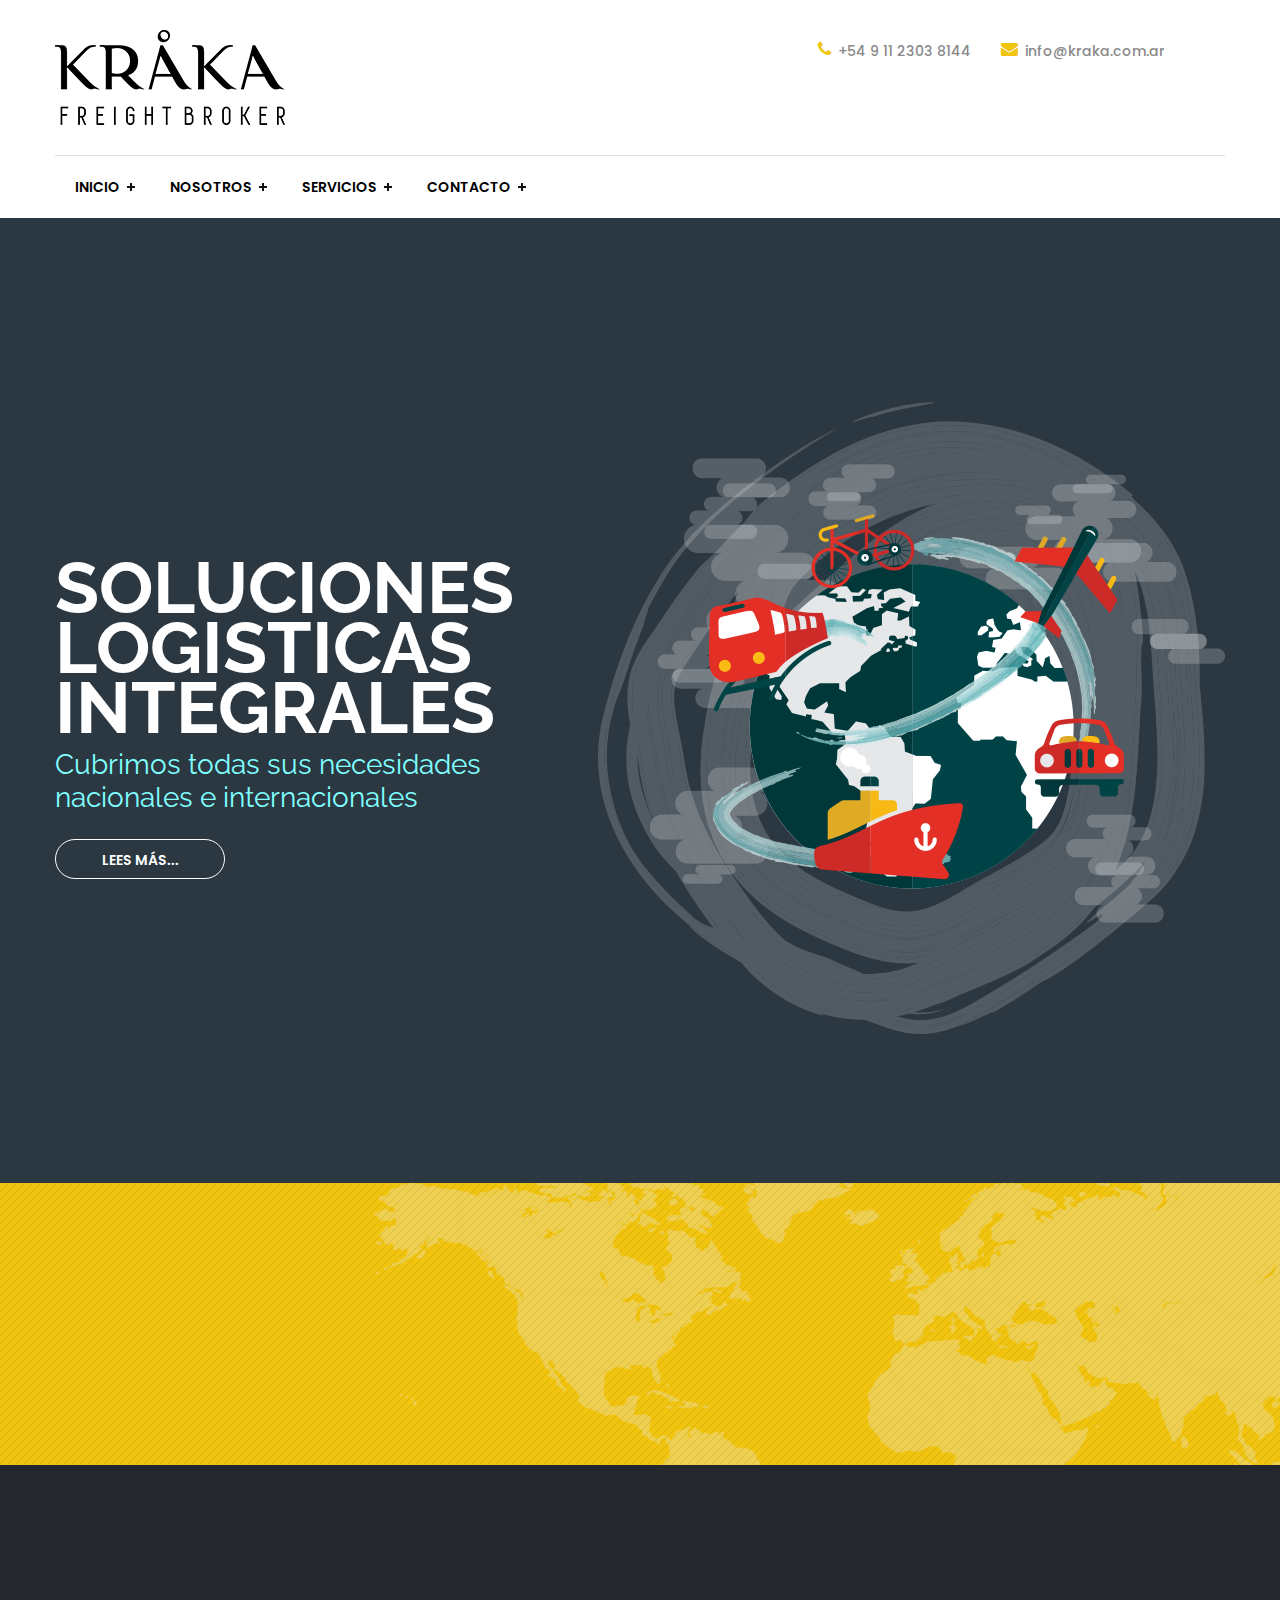
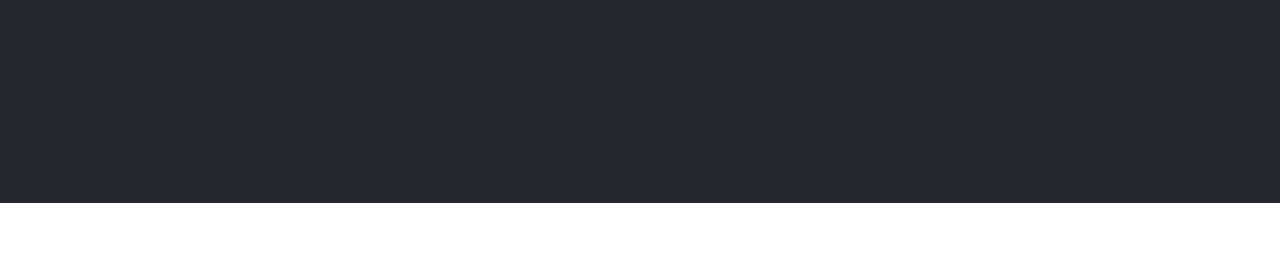
<file: index.html>
<!DOCTYPE html>
<html lang="en">
   <head>
      <!-- Basic -->
      <meta charset="utf-8">
      <meta http-equiv="X-UA-Compatible" content="IE=edge">
      <!-- Mobile Metas -->
      <meta name="viewport" content="width=device-width, initial-scale=1">
      <meta name="viewport" content="initial-scale=1, maximum-scale=1">
      <!-- Site Metas -->
      <title>Kraka - Freight Broker</title>
      <meta name="keywords" content="">
      <meta name="description" content="">
      <meta name="author" content="">
      <!-- Site Icons -->
      <link rel="shortcut icon" href="images/favicon.ico" type="image/x-icon" />
      <link rel="apple-touch-icon" href="images/apple-touch-icon.png">
      <!-- Bootstrap CSS -->
      <link rel="stylesheet" href="css/bootstrap.min.css">
      <!-- Site CSS -->
      <link rel="stylesheet" href="css/style.css">
      <!-- Responsive CSS -->
      <link rel="stylesheet" href="css/responsive.css">
      <!-- Colors CSS -->
      <link rel="stylesheet" href="css/colors.css">
      <!-- Custom CSS -->
      <link rel="stylesheet" href="css/custom.css">
      <!-- Menu CSS -->
      <link rel="stylesheet" type="text/css" href="css/menumaker.css">
      <!-- Wow Animation CSS -->
      <link rel="stylesheet" href="css/animate.css">
      <!--[if lt IE 9]>
      <script src="https://oss.maxcdn.com/libs/html5shiv/3.7.0/html5shiv.js"></script>
      <script src="https://oss.maxcdn.com/libs/respond.js/1.4.2/respond.min.js"></script>
      <![endif]-->
   </head>
   <body id="home_page4" class="home_page_style_4 theme_green">
      <div class="bg_load">
         <div class="verticle-center"><img src="images/loaders/loader1.gif" alt="#" /></div>
      </div>
      <header id="header_main" class="header_style_1 wow fadeIn" data-wow-duration="1s">
         <div class="container">
            <div class="header_top">
               <div class="row">
                  <div class="col-lg-4 col-md-4 col-sm-4 col-xs-12">
                     <div class="logo">
                        <a href="index.html"><img src="images/logos/KRAKA_logo_negro_chico.png" alt="#" /></a>
                     </div>
                  </div>
                  <div class="col-lg-8 col-md-8 col-sm-8 col-xs-12">
                     <div class="pull-right">
                        <div class="header-info">
                           <span class="information-top"><a href="tel: +5491123038144"><i class="fa fa-phone" aria-hidden="true"></i> +54 9 11 2303 8144</a></span>
                           <span class="information-top"><a href="mailto:info@kraka.com.ar"><i class="fa fa-envelope" aria-hidden="true"></i> info@kraka.com.ar</a></span>
                        </div>
                     </div>
                  </div>
               </div>
            </div>
            <div class="header_bottom">
               <div class="row">
                  <div class="col-md-10 col-sm-9 col-xs-12">
                     <div class="main_menu">
                        <div id="navbar_menu">
                           <ul class="first-ul">
                              <li>
                                 <a href="index.html">Inicio</a>
                                 <ul id="ul1"></ul>
                              </li>
                              <li>
                                 <a href="about.html">Nosotros</a>
                                 <ul id="ul2"></ul>
                              </li>
                              <li>
                                 <a href="service.html">Servicios</a>
								 <ul  id="ul3"></ul>
                              </li>
                              <li>
                                 <a href="contact.html">Contacto</a>
                                 <ul  id="ul4"></ul>
                              </li>
                           </ul>
                        </div>
                     </div>
                  </div>
               </div>
            </div>
         </div>
      </header>
      <section id="main-banner" class="layout_2_padding white_layer_bottom">
         <div class="container">
            <div class="row">
                <div class="col-md-5 col-sm-6 col-xs-12 right-side wow fadeInRight" data-wow-duration="2s">
                  <div class="banner-img verticle-center">
                     <img src="images/banner_img1_h1.png" alt="#" />
                  </div>
               </div>
			   
               <div class="col-md-7 col-sm-6 col-xs-12 left-side verticle-center">
                  <div class="banner-text">
                     <h2 class="slider-text">soluciones<br>logisticas<br>integrales</h2>
                     <p class="slider-text-small">Cubrimos todas sus necesidades<br>nacionales e internacionales</p>
                     <a class="btn border_botton" href="service.html">Lees m&aacute;s...</a>
                  </div>
               </div>			   
			   
               <!--dark-section<div class="col-md-7 col-sm-6 col-xs-12 left-side verticle-center pointer-heading left_head">
                  <div class="banner-text">
                     <h2 class="slider-text">En Construcci&oacute;n</h2>
                     <p class="slider-text-small">Soluciones en Transporte y log&iacute;stica<br></p>
					 <p class="slider-text-small">Si tenes un cami&oacute;n, camioneta o utilitario<br> y queres ponerlo a trabajar...<br></p>
                     <a class="btn border_botton" href="#contact">Contactate</a>
                  </div>
               </div>-->
            </div>
         </div>
      </section>
       <section class="with_pattern yellow_patter" style="background:url('images/map_yellow-patter.png')">
         <div class="container">
            <div class="row">
               <div class="col-md-9 col-xs-12 left_text wow fadeIn" data-wow-duration="1s" data-wow-delay="0s">
                  <div class="small_heading main-heading left_text">
                     <h2 style="margin-bottom:0;">Proporcionamos servicios de log&iacute;stica First-Class</h2>
                  </div>
                  <p class="black_big">H&aacute;ganos saber sus necesidades y le ofreceremos el servicio que su empresa necesita.
										Integral o sectorizado, cubrimos todos los aspectos de la cadena de suministros.
                  </p>
               </div>
            </div>
         </div>
      </section>    
      <footer id="footer" class="footer_main">
         <div class="container">
            <div class="row">
               <div class="col-md-4 col-sm-4 col-xs-12 wow fadeIn" data-wow-duration="1s" data-wow-delay="0">
                   <div class="main-heading left_text">
                     <h2>Noticias</h2>
                  </div>
                  <p>Suscr&iacute;base a nuestro Newsletter y le informaremos novedades y promociones.</p>
                  <div class="footer_mail-section">
                     <form>
                        <fieldset>
                           <div class="field">
                              <input type="text" placeholder="Email" />
                              <button class="button_custom"><i class="fa fa-envelope" aria-hidden="true"></i></button>
                           </div>
                        </fieldset>
                     </form>
                  </div>              
			   </div>		   
               <div class="col-md-4 col-sm-4 col-xs-12 wow fadeIn" data-wow-duration="1s" data-wow-delay="0">
                  <div class="main-heading left_text">
                     <h2>Accesos rápidos</h2>
                  </div>
                  <ul class="footer-menu">
                     <li><a href="index.html"><i class="fa fa-angle-right"></i>Inicio</a></li>
                     <li><a href="about.html"><i class="fa fa-angle-right"></i> Nosotros</a></li>
                     <li><a href="service.html"><i class="fa fa-angle-right"></i> Servicios</a></li>
                     <li><a href="contact.html"><i class="fa fa-angle-right"></i> Contacto</a></li>
                  </ul>
               </div>
               <div class="col-md-4 col-sm-12 col-xs-12 wow fadeIn" data-wow-duration="1s" data-wow-delay="0">
                  <div class="main-heading left_text">
                     <h2>Contacto</h2>
                  </div>
                  <p>CABA, Argentina<br>Lanus, Buenos Aires, Argentina<br><span style="font-size:18px;">
				  <a href="tel:+5491123038144">+54 9 11 2303 8144</a></span><br><a href="emailto:info@kraka.com.ar">info@kraka.com.ar</a></p>
                  <ul class="social_icons">
                     <li class="social-icon fb"><a href="#"><i class="fa fa-facebook" aria-hidden="true"></i></a></li>
                     <li class="social-icon tw"><a href="#"><i class="fa fa-twitter" aria-hidden="true"></i></a></li>
					 <li class="social-icon gp"><a href="#"><i class="fa fa-instagram" aria-hidden="true"></i></a></li>
					 <li class="social-icon in"><a href="#"><i class="fa fa-linkedin" aria-hidden="true"></i></a></li>
                  </ul>
               </div>
			   
            </div>
         </div>
      </footer>
      <div class="footer-bottom wow fadeIn" >
         <div class="container">
            <div class="row">
               <div class="col-md-6 col-sm-6 col-xs-12 pull-left">
                  <p class="left_text">KRAKA 2018. All RIGHTS RESERVED</p>
               </div>
               <div class="col-md-6 col-sm-6 col-xs-12 pull-right">
                  <p class="right_text">DESIGNED AND DEVELOPED BY GUSTAVO TOFALETTI</p>
               </div>
            </div>
         </div>
      </div>
	  <!-- jQuery (necessary for Bootstrap's JavaScript) -->
      <script src="https://ajax.googleapis.com/ajax/libs/jquery/1.12.4/jquery.min.js"></script>
      <script src="js/bootstrap.min.js"></script>
      <!-- Menu JS -->
      <script src="js/menumaker.js"></script>
      <!-- Wow Animation -->
      <script src="js/wow.js"></script>
      <!-- jQuery (necessary for Bootstrap's JavaScript) -->
      <script src="js/custom.js"></script>
   </body>
</html>
</file>
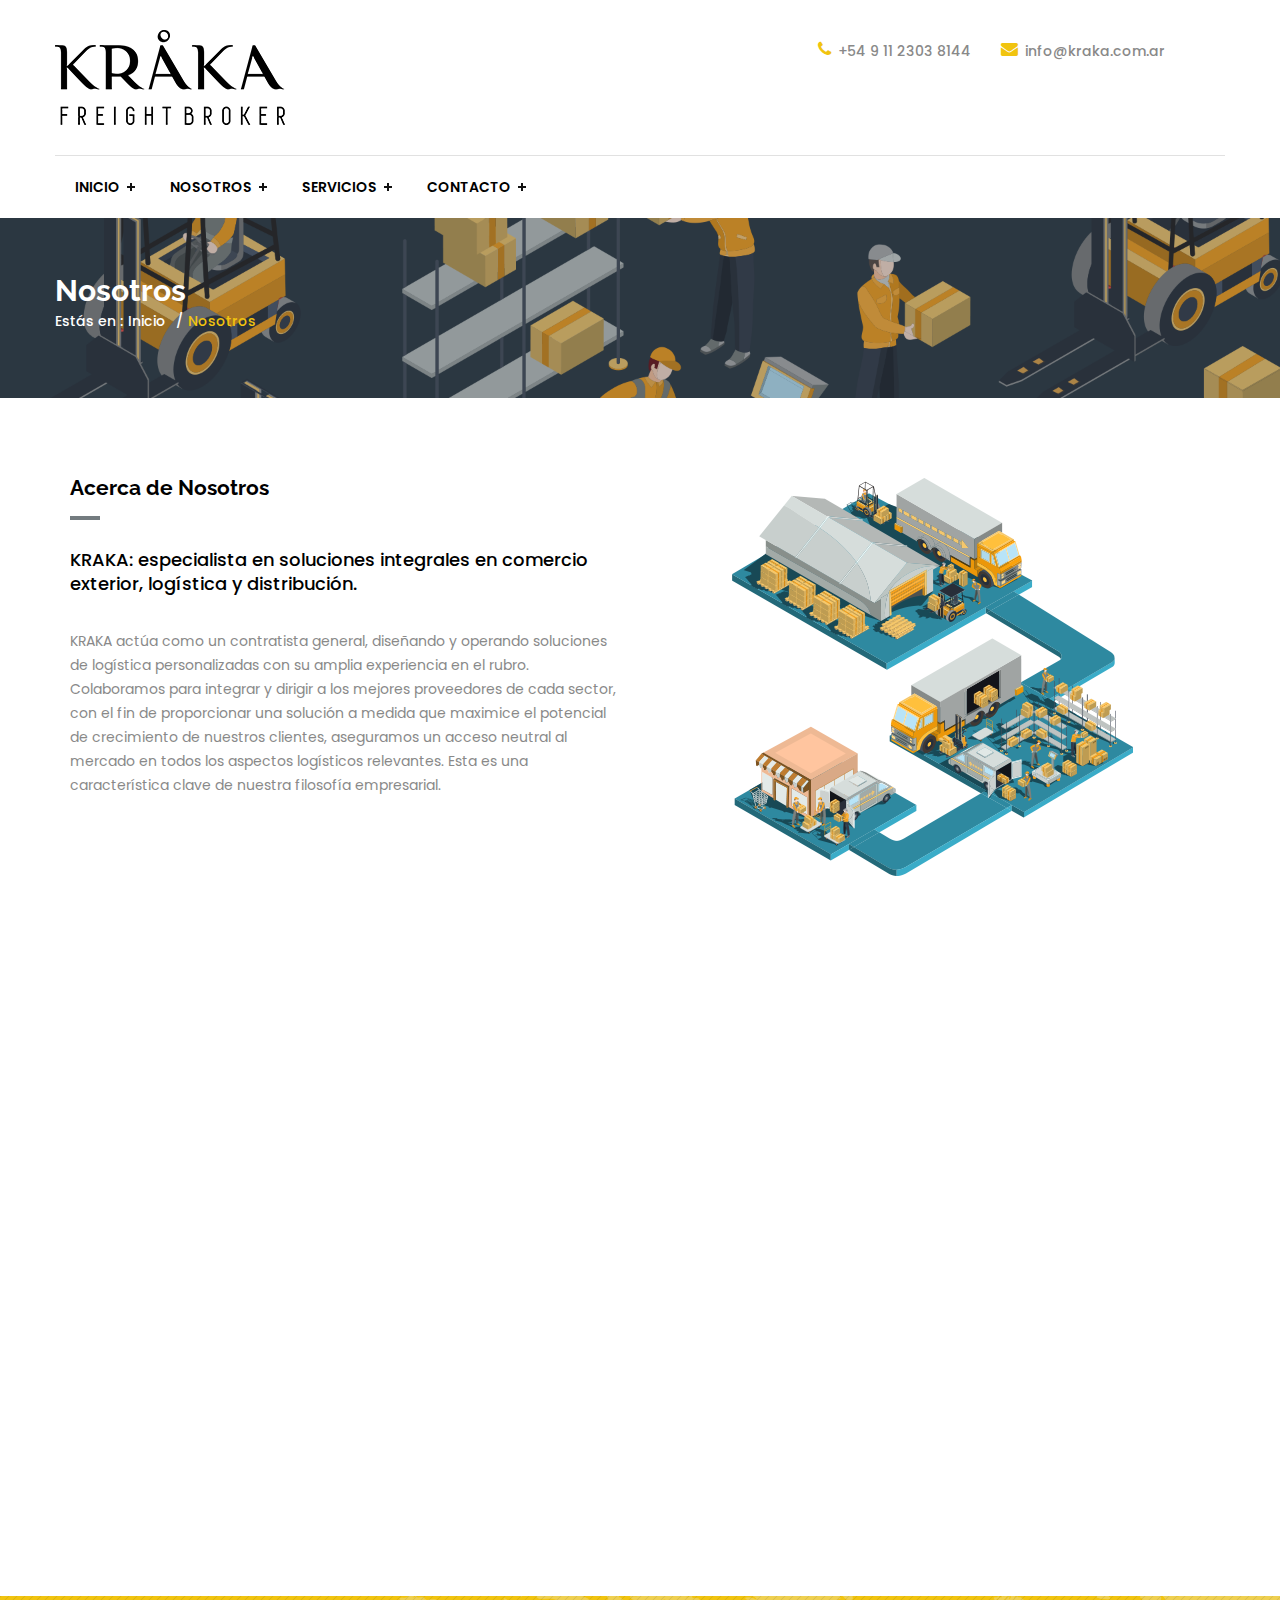
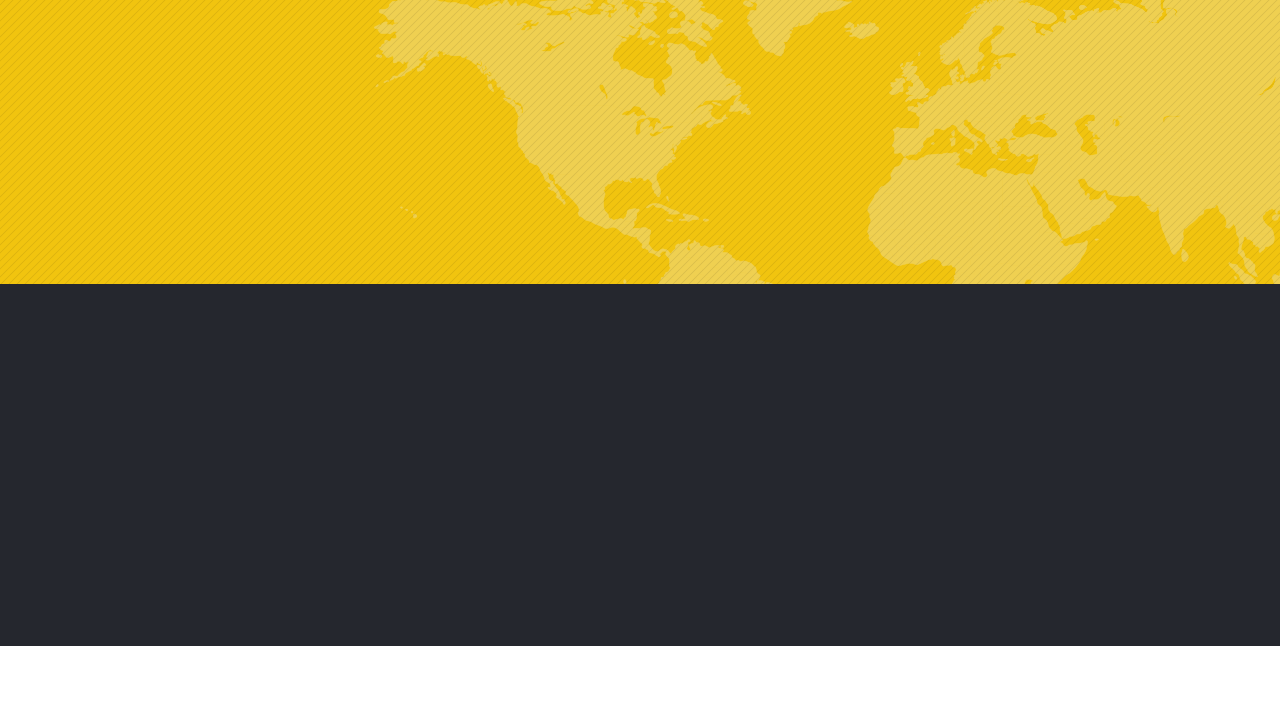
<file: about.html>
<!DOCTYPE html>
<html lang="en">
   <head>
      <!-- Basic -->
      <meta charset="utf-8">
      <meta http-equiv="X-UA-Compatible" content="IE=edge">
      <!-- Mobile Metas -->
      <meta name="viewport" content="width=device-width, initial-scale=1">
      <meta name="viewport" content="initial-scale=1, maximum-scale=1">
      <!-- Site Metas -->
      <title>Kraka - Freight Broker</title>
      <meta name="keywords" content="">
      <meta name="description" content="">
      <meta name="author" content="">
      <!-- Site Icons -->
      <link rel="shortcut icon" href="images/favicon.ico" type="image/x-icon" />
      <link rel="apple-touch-icon" href="images/apple-touch-icon.png">
      <!-- Bootstrap CSS -->
      <link rel="stylesheet" href="css/bootstrap.min.css">
      <!-- Site CSS -->
      <link rel="stylesheet" href="css/style.css">
      <!-- Responsive CSS -->
      <link rel="stylesheet" href="css/responsive.css">
      <!-- Colors CSS -->
      <link rel="stylesheet" href="css/colors.css">
      <!-- Custom CSS -->
      <link rel="stylesheet" href="css/custom.css">
      <!-- Menu CSS -->
      <link rel="stylesheet" type="text/css" href="css/menumaker.css">
      <!-- Wow Animation CSS -->
      <link rel="stylesheet" href="css/animate.css">
      <!--[if lt IE 9]>
      <script src="https://oss.maxcdn.com/libs/html5shiv/3.7.0/html5shiv.js"></script>
      <script src="https://oss.maxcdn.com/libs/respond.js/1.4.2/respond.min.js"></script>
      <![endif]-->
   </head>
   <body id="about_page" class="about_page_style_2 theme_green">
      <div class="bg_load">
         <div class="verticle-center"><img src="images/loaders/loader1.gif" alt="#" /></div>
      </div>
       <header id="header_main" class="header_style_1 wow fadeIn" data-wow-duration="1s">
         <div class="container">
            <div class="header_top">
               <div class="row">
                  <div class="col-lg-4 col-md-4 col-sm-4 col-xs-12">
                     <div class="logo">
                        <a href="index.html"><img src="images/logos/KRAKA_logo_negro_chico.png" alt="#" /></a>
                     </div>
                  </div>
                  <div class="col-lg-8 col-md-8 col-sm-8 col-xs-12">
                     <div class="pull-right">
                        <div class="header-info">
                           <span class="information-top"><a href="tel: +5491123038144"><i class="fa fa-phone" aria-hidden="true"></i> +54 9 11 2303 8144</a></span>
                           <span class="information-top"><a href="mailto:info@kraka.com.ar"><i class="fa fa-envelope" aria-hidden="true"></i> info@kraka.com.ar</a></span>
                        </div>
                     </div>
                  </div>
               </div>
            </div>
            <div class="header_bottom">
               <div class="row">
                  <div class="col-md-10 col-sm-9 col-xs-12">
                     <div class="main_menu">
                        <div id="navbar_menu">
                           <ul class="first-ul">
                              <li>
                                 <a href="index.html">Inicio</a>
                                 <ul id="ul1"></ul>
                              </li>
                              <li>
                                 <a href="about.html">Nosotros</a>
                                 <ul id="ul2"></ul>
                              </li>
                              <li>
                                 <a href="service.html">Servicios</a>
								 <ul  id="ul3"></ul>
                              </li>
                              <li>
                                 <a href="contact.html">Contacto</a>
                                 <ul  id="ul4"></ul>
                              </li>
                           </ul>
                        </div>
                     </div>
                  </div>
               </div>
            </div>
         </div>
      </header>
      <section id="inner_page_banner" class="inner_page_banner_style_2">
         <div class="container">
            <div class="row">
               <div class="col-md-12 col-xs-12 left-side verticle-center wow fadeIn" data-wow-duration="1.5s" data-wow-delay="">
                  <div class="inner_page_inform">
                     <h2>Nosotros</h2>
                     <ul>
                        <li>Estás en : </li>
                        <li><a href="index.html"> Inicio </a></li>
                        <li> / </li>
                        <li class="currant_page"> Nosotros </li>
                     </ul>
                  </div>
               </div>
            </div>
         </div>
      </section>
      <section class="section_padding wow fadeIn" data-wow-duration="1.5s" data-wow-delay="">
         <div class="container">
            <div class="col-md-6 col-xs-12">
               <div class="small_heading main-heading left_text">
                  <h2>Acerca de Nosotros</h2>
               </div>
               <p class="black_big">KRAKA: especialista en soluciones integrales en comercio exterior, log&iacute;stica y distribuci&oacute;n.</p><br>
			   <p>KRAKA act&uacute;a como un contratista general, dise&ntilde;ando y operando soluciones de log&iacute;stica personalizadas con su amplia experiencia en el rubro. 
				  Colaboramos para integrar y dirigir a los mejores proveedores de cada sector, con el fin de proporcionar una soluci&oacute;n a medida que maximice 
				  el potencial de crecimiento de nuestros clientes, aseguramos un acceso neutral al mercado en todos los aspectos log&iacute;sticos relevantes. 
				  Esta es una caracter&iacute;stica clave de nuestra filosof&iacute;a empresarial.
               </p>
            </div>
            <div class="col-md-6 col-xs-12">
               <div class="center">
                  <img src="images/process-img_midium.png" alt="#" />
               </div>
            </div>
         </div>
      </section>
      <section class="light-silver section_padding wow fadeIn" data-wow-duration="1.5s" data-wow-delay="">
         <div class="container">
            <div class="col-md-6 col-xs-12">
               <div class="small_heading main-heading left_text">
                  <h2>Nuestra misi&oacute;n</h2>
               </div>
               <p>KRAKA tiene un objetivo claro, hacer contribuciones significativas para aumentar el valor para sus clientes en la industria y el comercio.
				A trav&eacute;s de la mejora continua de la organizaci&oacute;n y operaci&oacute;n log&iacute;stica de una compa&ntilde;&iacute;a, aspiramos a una asociaci&oacute;n a largo plazo que 
				permita estabilizar la posici&oacute;n de mercado del cliente, con el fin de asegurar que puedan enfocarse en sus competencias centrales y su 
				negocio principal, relacionado con los productos y clientes.
				Como organizaci&oacute;n, nos dedicamos a comprender qu&eacute; hace funcionar una operaci&oacute;n y, por lo tanto, nuestra ambici&oacute;n siempre radica en 
				la optimizaci&oacute;n sostenible de la operaci&oacute;n log&iacute;stica general. Esto da como resultado m&oacute;dulos &uacute;nicos, en los que nuestro equipo a 
				trav&eacute;s de su experiencia desarrolla y establece procesos para aprovechar al m&aacute;ximo los puntos fuertes y eliminar las debilidades de 
				cada modelo. Los proveedores de servicios log&iacute;sticos externos son seleccionados, gestionados operacionalmente y continuamente medidos 
				por nuestros equipos y basados en una s&oacute;lida relación de proveedores.
               </p>
            </div>
            <div class="col-md-6 col-xs-12">
               <div class="small_heading main-heading left_text">
                  <h2>Nuestros valores</h2>
               </div>
               <ul class="list_style_2" style="color:#000;line-height:30px;">
                  <li><i class="fa fa-caret-right custom"></i> Neutralidad</li>
                  <li><i class="fa fa-caret-right custom"></i> Independencia</li>
                  <li><i class="fa fa-caret-right custom"></i> Transparencia</li>
                  <li><i class="fa fa-caret-right custom"></i> Sustentabilidad</li>
               </ul>
            </div>
         </div>
      </section>
 <!--     <section class="section_padding wow fadeIn" data-wow-duration="1.5s" data-wow-delay="">
         <div class="row">
            <div class="container">
               <div class="col-md-12 col-xs-12">
                  <div class="main-heading center_text">
                     <h2>Our core values</h2>
                     <p>THE THING THAT MAKES US DIFFERENT</p>
                  </div>
               </div>
               <div class="col-md-3 col-xs-12" style="margin-top:25px;">
                  <div class="full">
                     <div class="icon left_text"><img src="images/contra_icon.png" alt="#"></div>
                     <h4>Always learning</h4>
                     <p class="text-justify">Need custom logistic service? We got it covered. From overland, air, rail and sea transportation. Fast, safe and accurate shipment provided all over the globe.</p>
                  </div>
               </div>
               <div class="col-md-3 col-xs-12" style="margin-top:25px;">
                  <div class="full">
                     <div class="icon left_text"><img src="images/overland_icon.png" alt="#"></div>
                     <h4>Latest Technology</h4>
                     <p class="text-justify">Need custom logistic service? We got it covered. From overland, air, rail and sea transportation. Fast, safe and accurate shipment provided all over the globe.</p>
                  </div>
               </div>
               <div class="col-md-3 col-xs-12" style="margin-top:25px;">
                  <div class="full">
                     <div class="icon left_text"><img src="images/wrea-hosuing_icon.png" alt="#"></div>
                     <h4>Safety & Quality</h4>
                     <p class="text-justify">Need custom logistic service? We got it covered. From overland, air, rail and sea transportation. Fast, safe and accurate shipment provided all over the globe.</p>
                  </div>
               </div>
               <div class="col-md-3 col-xs-12" style="margin-top:25px;">
                  <div class="full">
                     <div class="icon left_text"><img src="images/cunsaltin_icon.png" alt="#"></div>
                     <h4>Safety & Quality</h4>
                     <p class="text-justify">Need custom logistic service? We got it covered. From overland, air, rail and sea transportation. Fast, safe and accurate shipment provided all over the globe.</p>
                  </div>
               </div>
               <div class="br_single_blog">
                  <hr>
               </div>
               <div class="col-md-9 col-xs-12">
                  <div class="row">
                     <div class="col-md-12 col-xs-12">
                        <div class="main-heading left_text">
                           <h2>Become a part of our team</h2>
                        </div>
                     </div>
                     <div class="col-md-4 col-xs-12">
                        <div class="team_layout left_text">
                           <div class="member_img">
                              <img src="images/team-icon_1.png" alt="#">
                           </div>
                           <h4>MARTHA PARKER</h4>
                           <p class="italic">Company founder</p>
                        </div>
                     </div>
                     <div class="col-md-4 col-xs-12">
                        <div class="team_layout left_text">
                           <div class="member_img">
                              <img src="images/team-icon_2.png" alt="#">
                           </div>
                           <h4>JONATHAN BLUM</h4>
                           <p class="italic">Chief Technical Officer</p>
                        </div>
                     </div>
                     <div class="col-md-4 col-xs-12">
                        <div class="team_layout left_text">
                           <div class="member_img">
                              <img src="images/team-icon_3.png" alt="#">
                           </div>
                           <h4>TOM BECK</h4>
                           <p class="italic">Chief Operations Officer</p>
                        </div>
                     </div>
                  </div>
               </div>
               <div class="col-md-3 col-xs-12">
                  <div class="yellow_banner">
                     <div class="center"><img src="images/rocket-img.png" width="50" height="50" alt="#" /></div>
                     <h4>Drivers needed</h4>
                     <p>Need custom logistic service? We got it covered. From overland</p>
                     <div class="center"><a href="#" class="btn button_custom">Apply Now</a></div>
                  </div>
               </div>
            </div>
         </div>
      </section>-->
       <section class="with_pattern yellow_patter" style="background:url('images/map_yellow-patter.png')">
         <div class="container">
            <div class="row">
               <div class="col-md-9 col-xs-12 left_text wow fadeIn" data-wow-duration="1s" data-wow-delay="0s">
                  <div class="small_heading main-heading left_text">
                     <h2 style="margin-bottom:0;">Proporcionamos servicios de log&iacute;stica First-Class</h2>
                  </div>
                  <p class="black_big">H&aacute;ganos saber sus necesidades y le ofreceremos el servicio que su empresa necesita.
										Integral o sectorizado, cubrimos todos los aspectos de la cadena de suministros.
                  </p>
               </div>
            </div>
         </div>
      </section> 
      <footer id="footer" class="footer_main">
         <div class="container">
            <div class="row">
               <div class="col-md-4 col-sm-4 col-xs-12 wow fadeIn" data-wow-duration="1s" data-wow-delay="0">
                   <div class="main-heading left_text">
                     <h2>Noticias</h2>
                  </div>
                  <p>Suscr&iacute;base a nuestro Newsletter y le informaremos novedades y promociones.</p>
                  <div class="footer_mail-section">
                     <form>
                        <fieldset>
                           <div class="field">
                              <input type="text" placeholder="Email" />
                              <button class="button_custom"><i class="fa fa-envelope" aria-hidden="true"></i></button>
                           </div>
                        </fieldset>
                     </form>
                  </div>              
			   </div>		   
               <div class="col-md-4 col-sm-4 col-xs-12 wow fadeIn" data-wow-duration="1s" data-wow-delay="0">
                  <div class="main-heading left_text">
                     <h2>Accesos rápidos</h2>
                  </div>
                  <ul class="footer-menu">
                     <li><a href="index.html"><i class="fa fa-angle-right"></i>Inicio</a></li>
                     <li><a href="about.html"><i class="fa fa-angle-right"></i> Nosotros</a></li>
                     <li><a href="service.html"><i class="fa fa-angle-right"></i> Servicios</a></li>
                     <li><a href="contact.html"><i class="fa fa-angle-right"></i> Contacto</a></li>
                  </ul>
               </div>
               <div class="col-md-4 col-sm-12 col-xs-12 wow fadeIn" data-wow-duration="1s" data-wow-delay="0">
                  <div class="main-heading left_text">
                     <h2>Contacto</h2>
                  </div>
                  <p>CABA, Argentina<br>Lanus, Buenos Aires, Argentina<br><span style="font-size:18px;">
				  <a href="tel:+5491123038144">+54 9 11 2303 8144</a></span><br><a href="emailto:info@kraka.com.ar">info@kraka.com.ar</a></p>
                  <ul class="social_icons">
                     <li class="social-icon fb"><a href="#"><i class="fa fa-facebook" aria-hidden="true"></i></a></li>
                     <li class="social-icon tw"><a href="#"><i class="fa fa-twitter" aria-hidden="true"></i></a></li>
					 <li class="social-icon gp"><a href="#"><i class="fa fa-instagram" aria-hidden="true"></i></a></li>
					 <li class="social-icon in"><a href="#"><i class="fa fa-linkedin" aria-hidden="true"></i></a></li>
                  </ul>
               </div>
			   
            </div>
         </div>
      </footer>
      <div class="footer-bottom wow fadeIn" >
         <div class="container">
            <div class="row">
               <div class="col-md-6 col-sm-6 col-xs-12 pull-left">
                  <p class="left_text">KRAKA 2018. All RIGHTS RESERVED</p>
               </div>
               <div class="col-md-6 col-sm-6 col-xs-12 pull-right">
                  <p class="right_text">DESIGNED AND DEVELOPED BY GUSTAVO TOFALETTI</p>
               </div>
            </div>
         </div>
      </div>
      <!-- jQuery (necessary for Bootstrap's JavaScript) -->
      <script src="https://ajax.googleapis.com/ajax/libs/jquery/1.12.4/jquery.min.js"></script>
      <script src="js/bootstrap.min.js"></script>
      <!-- Menu JS -->
      <script src="js/menumaker.js"></script>
      <!-- Wow Animation -->
      <script src="js/wow.js"></script>
      <!-- jQuery (necessary for Bootstrap's JavaScript) -->
      <script src="js/custom.js"></script>
   </body>
</html>
</file>
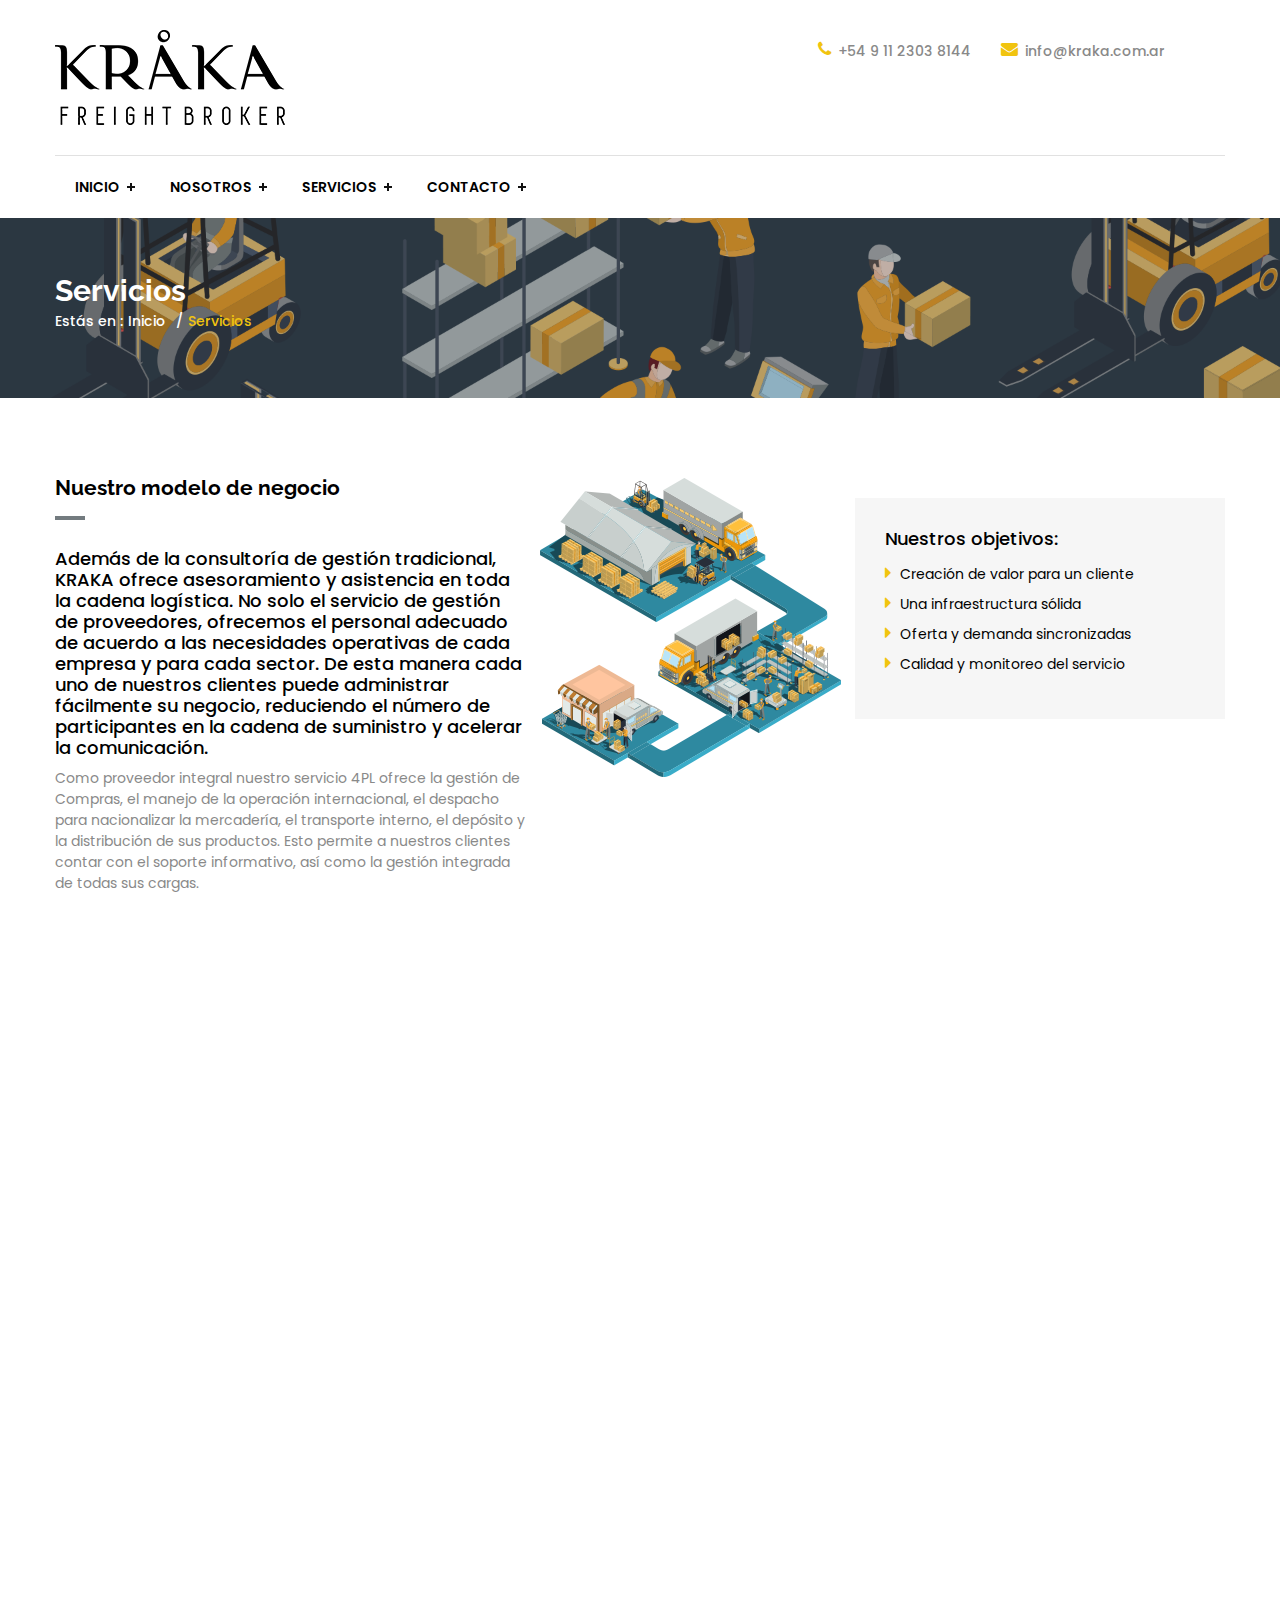
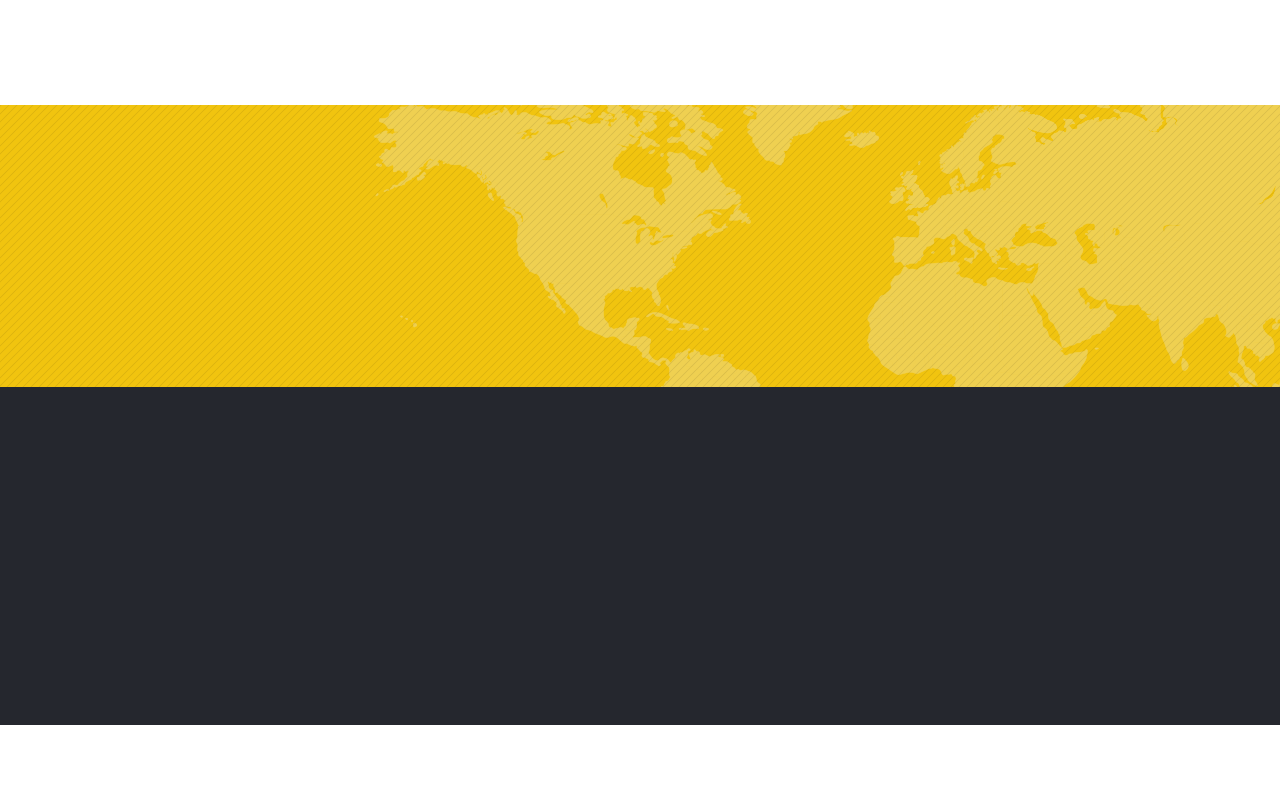
<file: service.html>
<!DOCTYPE html>
<html lang="en">
   <head>
      <!-- Basic -->
      <meta charset="utf-8">
      <meta http-equiv="X-UA-Compatible" content="IE=edge">
      <!-- Mobile Metas -->
      <meta name="viewport" content="width=device-width, initial-scale=1">
      <meta name="viewport" content="initial-scale=1, maximum-scale=1">
      <!-- Site Metas -->
      <title>Kraka - Freight Broker</title>
      <meta name="keywords" content="">
      <meta name="description" content="">
      <meta name="author" content="">
      <!-- Site Icons -->
      <link rel="shortcut icon" href="images/favicon.ico" type="image/x-icon" />
      <link rel="apple-touch-icon" href="images/apple-touch-icon.png">
      <!-- Bootstrap CSS -->
      <link rel="stylesheet" href="css/bootstrap.min.css">
      <!-- Site CSS -->
      <link rel="stylesheet" href="css/style.css">
      <!-- Responsive CSS -->
      <link rel="stylesheet" href="css/responsive.css">
      <!-- Colors CSS -->
      <link rel="stylesheet" href="css/colors.css">
      <!-- Custom CSS -->
      <link rel="stylesheet" href="css/custom.css">
      <!-- Menu CSS -->
      <link rel="stylesheet" type="text/css" href="css/menumaker.css">
      <!-- Wow Animation CSS -->
      <link rel="stylesheet" href="css/animate.css">
      <!--[if lt IE 9]>
      <script src="https://oss.maxcdn.com/libs/html5shiv/3.7.0/html5shiv.js"></script>
      <script src="https://oss.maxcdn.com/libs/respond.js/1.4.2/respond.min.js"></script>
      <![endif]-->
   </head>
   <body id="service" class="service_page_style_3 theme_green">
      <div class="bg_load">
         <div class="verticle-center"><img src="images/loaders/loader1.gif" alt="#" /></div>
      </div>
       <header id="header_main" class="header_style_1 wow fadeIn" data-wow-duration="1s">
         <div class="container">
            <div class="header_top">
               <div class="row">
                  <div class="col-lg-4 col-md-4 col-sm-4 col-xs-12">
                     <div class="logo">
                        <a href="index.html"><img src="images/logos/KRAKA_logo_negro_chico.png" alt="#" /></a>
                     </div>
                  </div>
                  <div class="col-lg-8 col-md-8 col-sm-8 col-xs-12">
                     <div class="pull-right">
                        <div class="header-info">
                           <span class="information-top"><a href="tel: +5491123038144"><i class="fa fa-phone" aria-hidden="true"></i> +54 9 11 2303 8144</a></span>
                           <span class="information-top"><a href="mailto:info@kraka.com.ar"><i class="fa fa-envelope" aria-hidden="true"></i> info@kraka.com.ar</a></span>
                        </div>
                     </div>
                  </div>
               </div>
            </div>
            <div class="header_bottom">
               <div class="row">
                  <div class="col-md-10 col-sm-9 col-xs-12">
                     <div class="main_menu">
                        <div id="navbar_menu">
                           <ul class="first-ul">
                              <li>
                                 <a href="index.html">Inicio</a>
                                 <ul id="ul1"></ul>
                              </li>
                              <li>
                                 <a href="about.html">Nosotros</a>
                                 <ul id="ul2"></ul>
                              </li>
                              <li>
                                 <a href="service.html">Servicios</a>
								 <ul  id="ul3"></ul>
                              </li>
                              <li>
                                 <a href="contact.html">Contacto</a>
                                 <ul  id="ul4"></ul>
                              </li>
                           </ul>
                        </div>
                     </div>
                  </div>
               </div>
            </div>
         </div>
      </header>
      <section id="inner_page_banner" class="inner_page_banner_style_2">
         <div class="container">
            <div class="row">
               <div class="col-md-12 col-xs-12 left-side verticle-center wow fadeIn" data-wow-duration="1s">
                  <div class="inner_page_inform">
                     <h2>Servicios</h2>
                     <ul>
                        <li>Estás en : </li>
                        <li><a href="index.html"> Inicio </a></li>
                        <li> / </li>
                        <li class="currant_page"> Servicios </li>
                     </ul>
                  </div>
               </div>
            </div>
         </div>
      </section>
      <section class="section_padding padding-bottom_0" >
         <div class="container">
            <div class="row">
               <div class="col-md-5 col-xs-12 wow fadeIn" data-wow-duration="1s">
                  <div class="small_heading main-heading left_text">
                     <h2>Nuestro modelo de negocio</h2>
                  </div>
                  <p class="black_big">Adem&aacute;s de la consultor&iacute;a de gesti&oacute;n tradicional, KRAKA ofrece asesoramiento y asistencia en toda la cadena log&iacute;stica. 
				  No solo el servicio de gesti&oacute;n de proveedores, ofrecemos el personal adecuado de acuerdo a las necesidades operativas de cada empresa y para cada sector. 
				  De esta manera cada uno de nuestros clientes puede administrar f&aacute;cilmente su negocio, reduciendo el n&uacute;mero de participantes en la cadena de suministro y acelerar la comunicaci&oacute;n.
                  </p>
                  <p>Como proveedor integral nuestro servicio 4PL ofrece la gesti&oacute;n de Compras, el manejo de la operaci&oacute;n internacional, 
				  el despacho para nacionalizar la mercader&iacute;a, el transporte interno, el dep&oacute;sito y la distribuci&oacute;n de sus productos. 
				  Esto permite a nuestros clientes contar con el soporte informativo, as&iacute; como la gesti&oacute;n integrada de todas sus cargas.
                  </p>
               </div>
               <div class="col-md-3 col-xs-12 wow fadeIn" data-wow-duration="1s">
                  <div class="center"><img src="images/process-img.png" alt="#" /></div>
               </div>
               <div class="col-md-4 col-xs-12 wow fadeIn" data-wow-duration="1s">
                  <div class="light-silver supply_chain full_width_30">
                     <p class="black_big">Nuestros objetivos:</p>
                     <ul class="list_style_2" style="color:#000;line-height:30px;">
                        <li><i class="fa fa-caret-right custom"></i> Creaci&oacute;n de valor para un cliente</li>
                        <li><i class="fa fa-caret-right custom"></i> Una infraestructura s&oacute;lida</li>
                        <li><i class="fa fa-caret-right custom"></i> Oferta y demanda sincronizadas</li>
                        <li><i class="fa fa-caret-right custom"></i> Calidad y monitoreo del servicio</li>
                     </ul>
                  </div>
               </div>
            </div>
         </div>
      </section>
      <section class="section_padding">
         <div class="container">
            <div class="row">
               <div class="col-md-6 wow fadeIn" data-wow-duration="1s">
                  <div class="small_heading main-heading left_text">
                     <h2>Nuestros servicios</h2>
                  </div>
                  <div class="row padding-bottom_3">
                     <div class="col-md-2 col-xs-12">
                        <div class="center">
                           <img src="images/contra_icon.png" alt="#" />
                        </div>
                     </div>
                     <div class="col-md-10 col-xs-12">
                        <h4>OUTSOURCING COMERCIO EXTERIOR</h4>
                     </div>
                  </div>
                  <div class="row padding-bottom_3">
                     <div class="col-md-2 col-xs-12">
                        <div class="center">
                           <img src="images/overland_icon.png" alt="#" />
                        </div>
                     </div>
                     <div class="col-md-10 col-xs-12">
                        <h4>LOGISTICA Y TRANSPORTE INTERNACIONAL</h4>
                     </div>
                  </div>
                  <div class="row padding-bottom_3">
                     <div class="col-md-2 col-xs-12">
                        <div class="center">
                           <img src="images/wrea-hosuing_icon.png" alt="#" />
                        </div>
                     </div>
                     <div class="col-md-10 col-xs-12">
                        <h4>OPERACIONES ADUANERAS</h4>
                     </div>
                  </div>
                  <div class="row padding-bottom_3">
                     <div class="col-md-2 col-xs-12">
                        <div class="center">
                           <img src="images/forst-shipping.png" alt="#" />
                        </div>
                     </div>
                     <div class="col-md-10 col-xs-12">
                        <h4>LOGISTICA Y TRANSPORTE NACIONAL</h4>
                     </div>
                  </div>
                  <div class="row padding-bottom_3">
                     <div class="col-md-2 col-xs-12">
                        <div class="center">
                           <img src="images/bus_icon2.png" alt="#" />
                        </div>
                     </div>
                     <div class="col-md-10 col-xs-12">
                        <h4>ALMACENAJE Y DISTRIBUCION NACIONAL</h4>
                     </div>
                  </div>				  
               </div>
               <div class="col-md-6 color_black wow fadeIn" data-wow-duration="1s">
                  <div class="light-silver full_width_30">
                     <div class="small_heading main-heading left_text">
                        <h2>Sus beneficios</h2>
                     </div>
                     <p>Para que nuestro cliente pueda enfocarse de nuevo exclusivamente y consecuentemente en sus competencias centrales "producto" y "mercado".
                     </p>
                     <ul class="list_style_3" style="color:#000;line-height:30px;">
                        <li><i class="fa fa-caret-right custom"></i> Servicio de mayor calidad optimizando las rutas de transporte, los medios de transporte y reduciendo los costos.</li>
                        <li><i class="fa fa-caret-right custom"></i> Fuerte infraestructura optimizada de la cadena de suministro que hará una ventaja competitiva para su negocio.</li>
                        <li><i class="fa fa-caret-right custom"></i> Demanda y suministro sincronizados que permitir&aacute;n predicciones m&aacute;s f&aacute;ciles y precisas de las necesidades de sus clientes.</li>
                        <li><i class="fa fa-caret-right custom"></i> La medici&oacute;n y el monitoreo de calidad efectivos le permitir&aacute;n reducir costos y optimizar su negocio.</li>
                     </ul>
                  </div>
               </div>
            </div>
         </div>
      </section>
       <section class="with_pattern yellow_patter" style="background:url('images/map_yellow-patter.png')">
         <div class="container">
            <div class="row">
               <div class="col-md-9 col-xs-12 left_text wow fadeIn" data-wow-duration="1s" data-wow-delay="0s">
                  <div class="small_heading main-heading left_text">
                     <h2 style="margin-bottom:0;">Proporcionamos servicios de log&iacute;stica First-Class</h2>
                  </div>
                  <p class="black_big">H&aacute;ganos saber sus necesidades y le ofreceremos el servicio que su empresa necesita.
										Integral o sectorizado, cubrimos todos los aspectos de la cadena de suministros.
                  </p>
               </div>
            </div>
         </div>
      </section> 
      <footer id="footer" class="footer_main">
         <div class="container">
            <div class="row">
               <div class="col-md-4 col-sm-4 col-xs-12 wow fadeIn" data-wow-duration="1s" data-wow-delay="0">
                   <div class="main-heading left_text">
                     <h2>Noticias</h2>
                  </div>
                  <p>Suscr&iacute;base a nuestro Newsletter y le informaremos novedades y promociones.</p>
                  <div class="footer_mail-section">
                     <form>
                        <fieldset>
                           <div class="field">
                              <input type="text" placeholder="Email" />
                              <button class="button_custom"><i class="fa fa-envelope" aria-hidden="true"></i></button>
                           </div>
                        </fieldset>
                     </form>
                  </div>              
			   </div>		   
               <div class="col-md-4 col-sm-4 col-xs-12 wow fadeIn" data-wow-duration="1s" data-wow-delay="0">
                  <div class="main-heading left_text">
                     <h2>Accesos rápidos</h2>
                  </div>
                  <ul class="footer-menu">
                     <li><a href="index.html"><i class="fa fa-angle-right"></i>Inicio</a></li>
                     <li><a href="about.html"><i class="fa fa-angle-right"></i> Nosotros</a></li>
                     <li><a href="service.html"><i class="fa fa-angle-right"></i> Servicios</a></li>
                     <li><a href="contact.html"><i class="fa fa-angle-right"></i> Contacto</a></li>
                  </ul>
               </div>
               <div class="col-md-4 col-sm-12 col-xs-12 wow fadeIn" data-wow-duration="1s" data-wow-delay="0">
                  <div class="main-heading left_text">
                     <h2>Contacto</h2>
                  </div>
                  <p>CABA, Argentina<br>Lanus, Buenos Aires, Argentina<br><span style="font-size:18px;">
				  <a href="tel:+5491123038144">+54 9 11 2303 8144</a></span><br><a href="emailto:info@kraka.com.ar">info@kraka.com.ar</a></p>
                  <ul class="social_icons">
                     <li class="social-icon fb"><a href="#"><i class="fa fa-facebook" aria-hidden="true"></i></a></li>
                     <li class="social-icon tw"><a href="#"><i class="fa fa-twitter" aria-hidden="true"></i></a></li>
					 <li class="social-icon gp"><a href="#"><i class="fa fa-instagram" aria-hidden="true"></i></a></li>
					 <li class="social-icon in"><a href="#"><i class="fa fa-linkedin" aria-hidden="true"></i></a></li>
                  </ul>
               </div>
			   
            </div>
         </div>
      </footer>
      <div class="footer-bottom wow fadeIn" >
         <div class="container">
            <div class="row">
               <div class="col-md-6 col-sm-6 col-xs-12 pull-left">
                  <p class="left_text">KRAKA 2018. All RIGHTS RESERVED</p>
               </div>
               <div class="col-md-6 col-sm-6 col-xs-12 pull-right">
                  <p class="right_text">DESIGNED AND DEVELOPED BY GUSTAVO TOFALETTI</p>
               </div>
            </div>
         </div>
      </div>
      <!-- jQuery (necessary for Bootstrap's JavaScript) -->
      <script src="https://ajax.googleapis.com/ajax/libs/jquery/1.12.4/jquery.min.js"></script>
      <script src="js/bootstrap.min.js"></script>
      <!-- Menu JS -->
      <script src="js/menumaker.js"></script>
      <!-- Wow Animation -->
      <script src="js/wow.js"></script>
      <!-- jQuery (necessary for Bootstrap's JavaScript) -->
      <script src="js/custom.js"></script>
   </body>
</html>
</file>
<file: css/style.css>
/*------------------------------------------------------------------
    File Name: style.css
    Template Name: Flat.logistic - Responsive HTML5 Template
    Created By: WordPressShowcase
    Envato Profile: https://themeforest.net/user/WordPressShowcase
    Website: https://showwp.com
    Version: 1.0
-------------------------------------------------------------------*/
/*------------------------------------------------------------------
    [Table of contents]

    1. IMPORT FONTS
    2. IMPORT FILES
	3. SKELETON
    4. HEADER
	5. SLIDER ANIMATION
	6. SECTIONS
	7. INNER_PAGE BANNER
	8. SIDEBAR
	9. FOOTER
   
-------------------------------------------------------------------*/
/*------------------------------------------------------------------
    1. IMPORT FONTS
-------------------------------------------------------------------*/

@import url('https://fonts.googleapis.com/css?family=Source+Sans+Pro:300,400,400i,600,700,900');
@import url('https://fonts.googleapis.com/css?family=Raleway:100,100i,200,200i,300,300i,400,400i,500,500i,600,600i,700,700i,800,800i,900,900i');
@import url('https://fonts.googleapis.com/css?family=Poppins:100,100i,200,200i,300,300i,400,400i,500,500i,600,600i,700,700i,800,800i,900,900i');
@import url('https://fonts.googleapis.com/css?family=Roboto:300,400,400i,500,500i,700,700i');
@import url('https://fonts.googleapis.com/css?family=Arvo:400,400i,700,700i');
/*------------------------------------------------------------------
    2. IMPORT FILES
-------------------------------------------------------------------*/

@import url(animate.css);
@import url(font-awesome.min.css);

/*------------------------------------------------------------------
    3. SKELETON
-------------------------------------------------------------------*/

* {
    margin: 0;
    padding: 0;
    outline: none !important;
}
html,
body {
    color: #898989;
    font-size: 15px;
    font-family: 'Poppins', sans-serif;
    line-height: normal;
    font-weight: 400;
    overflow-x: hidden !important;
}
body.demos .section {
    background: url(images/bg.png) repeat top center #f2f3f5;
}
body.demos .section-title img {
    max-width: 280px;
    display: block;
    margin: 10px auto;
}
body.demos .service-widget h3 {
    border-bottom: 1px solid #ededed;
    font-size: 18px;
    padding: 20px 0;
    background-color: #ffffff;
}
body.demos .service-widget {
    margin: 0 0 30px;
    padding: 30px;
    background-color: #fff
}
body.demos .container-fluid {
    max-width: 1080px
}
a {
    color: #1f1f1f;
    text-decoration: none !important;
    outline: none !important;
    -webkit-transition: all .3s ease-in-out;
    -moz-transition: all .3s ease-in-out;
    -ms-transition: all .3s ease-in-out;
    -o-transition: all .3s ease-in-out;
    transition: all .3s ease-in-out;
}
h1,
h2,
h3,
h4,
h5,
h6 {
    letter-spacing: 0;
    font-weight: normal;
    position: relative;
    padding: 0;
    font-weight: normal;
    line-height: normal;
    color: #1f1f1f;
    margin: 0
}
h1 {
    font-size: 24px
}
.small_heading.main-heading h2 {
    font-size: 21px;
}
.small_heading.main-heading::after {
    top: 18px;
}
.small_heading.main-heading {
    margin-bottom: 20px;
    width: 100%;
}
h3 {
    font-size: 18px
}
h4 {
    font-size: 16px
}
h5 {
    font-size: 14px
}
h6 {
    font-size: 13px
}
h1 a,
h2 a,
h3 a,
h4 a,
h5 a,
h6 a {
    color: #212121;
    text-decoration: none!important;
    opacity: 1
}
a {
    color: #1f1f1f;
    text-decoration: none;
    outline: none;
}
a,
.btn {
    text-decoration: none !important;
    outline: none !important;
    -webkit-transition: all .3s ease-in-out;
    -moz-transition: all .3s ease-in-out;
    -ms-transition: all .3s ease-in-out;
    -o-transition: all .3s ease-in-out;
    transition: all .3s ease-in-out;
}
.btn-custom {
    margin-top: 20px;
    background-color: transparent;
    border: 2px solid #ddd;
    padding: 12px 40px;
    font-size: 16px;
}
a.btn {
    min-width: 170px;
    height: 40px;
    border-radius: 100px;
    padding: 0;
    text-align: center;
    line-height: 40px;
    border: none;
    font-size: 14px;
    font-weight: 600;
    text-transform: uppercase;
    margin-top: 10px;
}
button.btn {
    min-width: 170px;
    height: 40px;
    border-radius: 100px;
    padding: 0;
    text-align: center;
    line-height: 42px;
    border: none;
    font-size: 14px;
    font-weight: 500;
    text-transform: uppercase;
    margin-top: 10px;
}
.padding-bottom_0 {
    padding-bottom: 0 !important;
}
.padding-bottom_1 {
    padding-bottom: 10px !important;
}
.padding-bottom_2 {
    padding-bottom: 20px !important;
}
.padding-bottom_3 {
    padding-bottom: 30px !important;
}
.padding-bottom_4 {
    padding-bottom: 40px !important;
}
.padding-bottom_5 {
    padding-bottom: 50px !important;
}
.color_black p,
.color_black ul,
.color_black ul li {
    color: #000;
}
button i {
    color: #fff;
}
button i.fa-search {
    color: #f1c40f;
}
.lead {
    font-size: 18px;
    line-height: 30px;
    color: #767676;
    margin: 0;
    padding: 0;
}
blockquote {
    margin: 20px 0 20px;
    padding: 30px;
}
.light_silver {
    background: #f2f1f1;
}
h2 {
    font-size: 30px;
    color: #000;
    line-height: 20px;
    font-weight: 700;
    font-family: 'Raleway', sans-serif;
    position: relative;
}
h3 {
    font-size: 24px;
    color: #000;
    line-height: normal;
    font-weight: 700;
    text-transform: uppercase;
}
h4 {
    font-size: 18px;
    color: #000;
    line-height: 21px;
    font-weight: 600;
    text-transform: none;
    margin-bottom: 15px;
}
h5 {
    font-size: 15px;
    font-weight: 700;
    text-transform: uppercase;
    margin: 0;
    line-height: normal;
    color: #000;
}
p {
    color: #898989;
    font-size: 14px;
    line-height: 21px;
}
button,
input,
select,
textarea,
option {
    font-family: 'Poppins', sans-serif;
}
a#submit {
    z-index: 1;
}
a:hover,
a:focus {
    color: #2a3a4b;
    text-decoration: none;
}
i {
    color: #f1c40f;
}
.span1,
.span2,
.span3,
.span4,
.span5,
.span6,
.span7,
.span8,
.span9,
.span10 {
    padding: 0 15px;
    float: left;
    min-height: 25px;
}
.border_radius_0 {
    border-radius: 0 !important;
}
.span1 {
    width: 10%;
}
.span2 {
    width: 20%;
}
.span3 {
    width: 30%;
}
.span4 {
    width: 40%;
}
.span5 {
    width: 50%;
}
.span6 {
    width: 60%;
}
.span7 {
    width: 70%;
}
.span8 {
    width: 80%;
}
.span9 {
    width: 90%;
}
.span10 {
    width: 100%;
}
.container {
    width: 1200px;
}
.section_padding {
    padding: 80px 0 100px;
}
.layout_2_padding {
    padding: 100px 0 80px;
}
/*------------------------------------------------------------------
    4. HEADER
-------------------------------------------------------------------*/

.header_style_1 .header_top {
    margin: 30px 0;
}
.header_bottom {
    float: left;
    width: 100%;
    border-top: solid #e1e1e1 1px;
    padding: 10px 0;
}
/*== country dropdown ==*/

.country_select .btn.dropdown-toggle.btn-default {
    margin: 0;
    border-radius: 0;
    height: auto;
    line-height: normal;
    background: transparent;
    border: none;
    box-shadow: none;
    width: auto;
    min-width: auto;
    outline: none !important;
    color: #898989;
    text-transform: none;
    font-weight: 500;
    padding-right: 20px;
}
.country_select .form-control {
    box-shadow: none;
    float: left;
    width: auto;
}
.country_select .btn-group.bootstrap-select.show-tick.form-control {
    float: left;
    display: inline;
    width: auto;
}
div.country_select .dropdown-menu {
    padding: 0;
    margin: 0;
}
div.country_select .dropdown-menu li a {
    padding: 6px 15px;
    margin-top: 0;
    border-bottom: solid #ddd 1px;
    font-size: 13px;
    position: relative;
}
div.country_select .bootstrap-select.btn-group.show-tick .dropdown-menu li.selected a span.check-mark {
    right: 14px;
    font-size: 12px;
    top: 4px;
    font-weight: 400;
}
.header-info {
    float: left;
    width: 100%;
    margin: 9px 0;
    padding-right: 60px;
}
span.information-top a {
    color: #898989;
    font-weight: 500;
    font-size: 14px;
    font-family: 'Poppins', sans-serif;
}
ul.list-unstyled li.init + i {
    float: left;
    margin: 0;
}
.information-top {
    float: left;
    margin-left: 30px;
}
.information-top i {
    font-size: 17px;
    float: left;
    float: left;
    margin-right: 7px;
    position: relative;
    top: 1px;
}
ul.list-unstyled li.init + i {
    float: left;
    margin: 0;
    top: 3px;
}
.margin_0 {
    margin: 0 !important;
}
/*== search bar ==*/

.search-form .form-group {
    float: right !important;
    transition: all 0.35s, border-radius 0s;
    width: 40px;
    height: 40px;
    background-color: #fff;
    box-shadow: -14px 0 25px -18px #000;
    border-radius: 25px;
    border: 2px solid #f1c40f;
    margin: 0;
    position: relative;
}
.search-form .form-group input.form-control {
    padding-right: 0;
    border: 0 none;
    background: transparent;
    box-shadow: none;
    display: block;
}
.search-form .form-group input.form-control::-webkit-input-placeholder {
    display: none;
}
.search-form .form-group input.form-control:-moz-placeholder {
    display: none;
}
.search-form .form-group input.form-control::-moz-placeholder {
    display: none;
}
.search-form .form-group input.form-control:-ms-input-placeholder {
    display: none;
}
.search-form .form-group:hover,
.search-form .form-group:focus {
    width: 580px;
    border-radius: 50px;
    padding-right: 45px;
    padding-left: 6px;
}
.search-bar button {
    width: 40px;
    height: 40px;
    position: absolute;
    border-radius: 100%;
    color: #fff;
    font-size: 15px;
    line-height: 40px;
    top: -2px;
    right: -2px;
    z-index: 2;
    display: block;
    text-align: center;
    border: none;
    z-index: 1;
    background: #f1c40f;
}
.search-bar button i {
    color: #fff !important;
}
.search-bar .form-control {
    height: 40px;
    color: #898989;
}
.search-bar {
    float: right;
    position: absolute;
    right: 17px;
    top: 0;
    z-index: 1;
}
.search-bar form {
    float: left;
    width: 100%;
}
button.button_custom i {
    color: #fff;
}
/*== header style_2 ==*/

.header_style_2 {
    position: absolute;
    z-index: 3;
    width: 100%;
}
.inner_header {
    float: left;
    width: 100%;
    min-height: 100px;
    background: #fff;
    border-radius: 5px;
    margin-top: 50px;
    box-shadow: 4px 4px 45px -25px rgba(0, 0, 0, 1);
}
.header_style_2 .logo {
    float: left;
    padding: 30px 24px;
}
.menu-style_2 {
    float: right;
    margin: 55px 0px 55px 0;
    width: 68%;
}
/*== search bar end ==*/

.get_a_quote {
    float: right;
}
/*------------------------------------------------------------------
    5. SLIDER ANIMATION
-------------------------------------------------------------------*/

#main-banner {
    min-height: 600px;
    position: relative;
    background: #2b3741;
}
#home_page1 .main-banner-section {
    background: #409b8d;
}
.main-banner-section.style_2 {
    height: 100vh;
}
.left-side {
    float: left !important;
}
.right-side {
    float: right !important;
}
.banner-img {
    float: right;
}
h2.slider-text {
    font-size: 72px;
    color: #fff;
    text-transform: uppercase;
    line-height: 60px;
    font-family: 'Raleway', sans-serif;
    font-weight: 700;
}
p.slider-text-small {
    font-size: 28px;
    color: #80ffff;
    font-family: 'Raleway', sans-serif;
    display: flex;
    font-weight: 400;
    line-height: normal;
    margin: 10px 0 15px 0;
}
.center_text {
    text-align: center;
}
.left_text {
    text-align: left;
}
#main-banner .btn.border_botton {
    border: solid #fff 1px;
    color: #fff;
}
#main-banner .btn.border_botton:hover,
#main-banner .btn.border_botton:focus {
    background: #fff;
    color: #000;
}
.verticle-center {
    align-items: center;
    display: flex;
}
#main-banner .verticle-center {
    min-height: 600px;
    height: 100vh;
}
.main_menu {
    position: relative;
    z-index: 9;
    float: left;
    width: 100%;
}
.italic {
    font-style: italic;
}
.team_layout h4 {
    margin-bottom: 0;
    font-weight: 700;
    font-family: 'Poppins', sans-serif;
    font-size: 18px;
}
/*== loader ==*/

.bg_load {
    position: fixed;
    left: 0px;
    top: 0px;
    width: 100%;
    height: 100%;
    background: #fff;
    z-index: 99;
    text-align: center;
}
.bg_load img {
    width: 320px;
}
.bg_load {
    position: fixed;
    left: 0px;
    top: 0px;
    width: 100%;
    height: 100%;
    background: #fafafa;
    z-index: 99;
    text-align: center;
    justify-content: center;
    align-items: center;
}
.bg_load .verticle-center {
    width: 100%;
    justify-content: center;
    height: 100%;
}
/*== loader end ==*/
/*------------------------------------------------------------------
    6. SECTIONS
-------------------------------------------------------------------*/

.feature-heading p {
    padding: 0 18px;
    word-wrap: inherit;
    font-size: 14px;
}
.home_page_style_1 .feature-heading p {
    word-wrap: inherit;
    font-size: 14px;
    padding: 0 20px;
}
.main-heading {
    position: relative;
    min-height: 50px;
    margin-bottom: 40px;
}
.main-heading::after {
    width: 30px;
    height: 4px;
    background: #f1c40f;
    content: "";
    margin: 0 auto;
    display: block;
    position: relative;
    top: 26px;
}
.main-heading p {
    color: #898989;
    font-size: 14px;
    margin-top: 5px;
    margin-bottom: -14px;
}
.light-silver {
    background: #f6f6f6;
}
.light-box .light-silver {
    min-height: auto;
    padding: 35px 50px;
    float: left;
    width: 100%;
    margin-bottom: 30px;
}
.offer_layout2 ul {
    list-style: none;
    float: left;
    margin: 0;
    padding: 0;
    width: 100%;
}
.offer_layout2 ul li {
    float: left;
    width: 100%;
    font-size: 18px;
    color: #000000;
    font-weight: 500;
    padding-left: 25px;
    position: relative;
}
.offer_layout2 ul li i {
    font-weight: 700;
    position: absolute;
    left: 0;
    top: 7px;
    font-size: 17px;
}
.offer_layout2 p {
    margin-bottom: 10px;
}
.dark-section {
    background-color: #2b3741;
}
.dark-section h2 {
    color: #fff;
}
.main-heading.left_text::after {
    margin: 0;
}
.dark-section p {
    color: #fff;
}
.icon-one-list {
    width: 100%;
}
.icon-one-list ul {
    list-style: none;
    margin: 15px 0 0;
    float: left;
    padding: 0;
}
.icon-one-list ul li {
    font-size: 18px;
    color: #fff;
    float: left;
    width: 100%;
    margin: 13px 0;
}
.icon-one-list ul li span {
    font-weight: 500;
    min-width: 100px;
    float: left;
    text-align: center;
    display: flex;
    min-height: 50px;
    line-height: 50px;
    justify-content: center;
    align-items: center;
}
.date span {
    font-size: 12px;
    color: #000000;
    font-weight: 600;
    line-height: normal;
    margin-left: 8px;
}
.date {
    margin-bottom: 10px;
}
.read-post {
    font-size: 14px;
    font-weight: 600;
    line-height: normal;
    color: #f1c40f;
}
.full.post {
    float: left;
    width: 100%;
    margin-bottom: 25px;
}
.m-testimonial.light-silver {
    min-height: auto;
    padding: 25px 24px;
}
.m-testimonial a.carousel-control {
    display: none;
}
.m-testimonial .carousel-indicators {
    bottom: -65px;
    margin-bottom: 0;
}
.m-testimonial .carousel-indicators li {
    display: inline-block;
    width: 5px;
    height: 5px;
    margin: 0;
    text-indent: -999px;
    cursor: pointer;
    background-color: #ebebeb;
    border: none;
    border-radius: 50px;
}
.m-testimonial .carousel-indicators li.active {
    width: 40px;
    background: #f1c40f;
}
.client_name {
    float: left;
    width: 100%;
    color: #a0cc0e;
    font-size: 14px;
    font-weight: 400;
}
.client-say h5 {
    margin: 10px 0 -5px;
}
.black-color {
    color: #000;
}
.map-m p {
    margin-bottom: 10px;
}
/*== brands ==*/

.brand-list {
    list-style: none;
    float: left;
    margin: 0;
    padding: 0;
    width: 100%;
    min-height: 150px;
}
.brand-list li {
    float: left;
    width: 14.6%;
    text-align: center;
    min-height: 150px;
    display: flex;
    align-items: center;
    justify-content: center;
    position: relative;
    margin: 0 1%;
}
.brand-list li img {
    max-width: 90%;
}
.service {
    float: left;
    width: 96%;
    background: #fff;
    margin: 30px 2% 0;
    border: dashed #ebebeb 1px;
    min-height: 595px;
    box-shadow: 0 0 50px -35px #000;
}
.services {
    float: left;
    width: 100%;
    min-height: 300px;
    border: dashed #ebebeb 1px;
    margin: -1px;
    display: flex;
    justify-content: center;
    align-items: center;
    transition: ease all 0.5s;
}
.services:hover,
.services:focus {
    background: #0054a6;
    transform: scale(1.1);
    z-index: 1;
    position: relative;
    top: 16px;
    border: none;
    box-shadow: 0 10px 40px -25px #000;
}
.services:hover h3,
.services:focus h3 {
    color: #fff;
}
.news-blog div.full.post {
    float: left;
    width: 100%;
    margin-bottom: 25px;
    margin-top: 15px;
}
.news-blog a.darkblue_button_color {
    margin-top: 10px;
    float: left;
    width: 100%;
}
.service-center .icons {
    min-height: 96px;
    margin-bottom: 5px;
    display: flex;
    align-items: center;
    justify-content: center;
}
/*== home_page three theme_yellow ==*/

.full-contant-center {
    float: left;
    width: 100%;
    display: flex;
    justify-content: center;
    text-align: center;
}
.center_text p.slider-text-small {
    text-align: center;
    justify-content: center;
}
.yellow_default p.slider-text-small {
    color: #34495e;
}
.yellow_default h2.slider-text {
    color: #34495e;
    position: relative;
}
.pointer-heading h2::after {
    content: "";
    background: #34495e;
    width: 70px;
    height: 4px;
    display: block;
    margin: 0 auto;
    position: relative;
    top: 35px;
}
.pointer-heading h2 {
    margin-bottom: 60px;
}
.tab_bar {
    float: left;
    width: 100%;
}
.tab_bar #tabs {
    float: left;
    width: 100%;
    border: none;
}
.tab_bar #tabs li {
    padding: 0;
    float: left;
    width: auto;
    background: #f8f8f8;
    border-radius: 0;
    margin-right: 1px;
}
.tab_bar #tabs li a {
    border-radius: 0;
    border: none;
    color: #34495e;
    font-size: 18px;
    min-width: auto;
    text-align: center;
    font-family: 'Raleway', sans-serif;
    font-weight: 700;
    text-transform: uppercase;
    padding: 12px 40px;
    min-height: 50px;
}
.tab_bar #tabs li a:hover,
.tab_bar #tabs li a:focus,
.tab_bar #tabs li.active a {
    background: #f1c40f;
}
.news-blog div.full.post p {
    margin-bottom: 10px;
}
.tab-content h4 {
    font-weight: 400;
    line-height: 24px;
}
.tab-content {
    float: left;
    width: 100%;
    padding: 40px 0;
}
section.dark-section div.light-black {
    min-height: auto;
    padding: 40px 50px;
    float: left;
    width: 100%;
    background: rgba(0, 0, 0, 0.3);
    margin-bottom: 30px;
}
section.dark-section h4 {
    color: #fff;
}
.dark-section .main-heading,
.light-box .main-heading {
    margin-bottom: 55px;
}
.white_layer_bottom {
    background-image: url('../images/layer-botton-dark.png');
    background-position: bottom;
    background-repeat: no-repeat;
    padding-bottom: 15px;
}
.brands .main-heading {
    margin: 0 0 -5px 0;
}
.full.post h4 {
    margin-bottom: 5px;
    padding-top: 0;
    text-align: left;
    margin-top: 0;
}
.pointer-heading.left_head h2::after {
    background: #fff;
    margin: 0;
}
.theme_light_pink p.slider-text-small {
    font-size: 30px;
    color: #fff;
}
.offer_layout2 .main-heading {
    margin-bottom: 20px;
}
.field {
    float: left;
    width: 100%;
    margin-bottom: 5px;
}
.field label {
    float: left;
    width: 36%;
    font-size: 14px;
    font-weight: 500;
    color: #000000;
    margin: 0;
    min-height: 40px;
    line-height: 40px;
}
.custom_field {
    float: right;
    width: 64%;
    background: #f8f8f8;
    border: solid #e1e1e1 1px;
    min-height: 40px;
    border-radius: 5px;
    color: #000;
    font-size: 14px;
    padding: 5px 15px;
}
.ul-list ul {
    list-style: none;
    float: left;
    margin: 0;
    padding: 0;
    width: 100%;
}
.ul-list ul li {
    float: left;
    width: 100%;
    position: relative;
    padding-left: 38px;
    margin-bottom: 30px;
}
.ul-list ul li i.fa-check-circle-o {
    color: #8dc63f;
    font-size: 28px;
}
.ul-list ul li h4 {
    margin-bottom: 10px;
    font-weight: 500;
}
.ul-list ul li span {
    position: absolute;
    left: 0;
}
.feature-heading h3 {
    float: left;
    width: 100%;
    margin-bottom: 10px;
}
.theme_light_pink section.dark-section {
    background: #dd5b82;
}
.theme_light_pink section.dark-section.parallax .main-heading::after {
    background: #fff;
}
.parallax .main-heading.center_text {
    margin-bottom: 30px;
}
.parallax h4 {
    margin: 0;
    text-align: center;
    line-height: 29px;
    text-transform: uppercase;
    font-size: 24px;
    font-weight: 600;
}
/*== change image on hover ==*/

.fader {
    display: inline-block;
}
.fader img:last-child {
    position: absolute;
    top: 0;
    left: 0;
    display: none;
}
.short-brand {
    float: left;
    width: 100%;
}
.short-brand ul li.fader {
    position: relative;
    padding: 0;
    float: left;
    width: 33.33%;
    border: solid #e1e1e1 1px;
    margin: 0 0 -1px -1px;
}
.short-brand ul li.fader img {
    width: 100%;
}
.feature-heading {
    float: left;
    margin-bottom: 15px;
}
.client-say p {
    line-height: 20px;
}
.layout_2_padding.dark-section.parallax .main-heading.center_text::after {
    background: #fff;
}
.theme_dark_pink .client_name {
    color: #cf455c;
}
.theme_dark_pink .m-testimonial.light-silver {
    float: left;
    width: 100%;
    margin-top: 15px;
    background-image: url('../images/testimonial.jpg');
    background-repeat: no-repeat;
    background-position: bottom left;
}
.banner_layout {
    float: left;
    width: 100%;
    height: 100vh;
    display: flex;
    justify-content: center;
    position: relative;
    min-height: 900px;
    align-items: center;
}
.banner_layout h3 {
    color: #fff;
    text-transform: uppercase;
    font-weight: 600;
}
.center {
    float: left;
    width: 100%;
    justify-content: center;
    display: flex;
    align-items: center;
}
.center_shadow {
    box-shadow: 0 0 70px 0 #000;
    position: relative;
    z-index: 1;
}
.about_us-section.with_pattern {
    min-height: 250px;
}
.with_pattern {
    padding: 80px 0;
}
.with_pattern h2 {
    margin-bottom: 40px;
}
.light-silver .full.m-testimonial {
    background: #fff;
    box-shadow: 0 0 35px -24px #000;
}
#home_page3 section#main-banner {
    background-image: url('../images/yellow_bg.png');
    background-size: cover;
    background-position: center center;
    background-repeat: no-repeat;
    background-attachment: fixed;
}
#home_page3 section#main-banner {
    min-height: 900px;
}
#home_page4 section#main-banner {
    /*min-height: 300px;*/
    padding-top: 50px;
    /*background-image: url('../images/layer-botton-dark.png');*/
    background-position: center bottom;
    background-repeat: no-repeat;
    /*background-size: cover;*/
}
/*------------------------------------------------------------------
    7. INNER_PAGE BANNER
-------------------------------------------------------------------*/

.inner_page_banner {
    background-color: #2b3741;
    min-height: 340px;
    background-image: url(../images/inner-page_banner.png);
    background-repeat: no-repeat;
    background-position: center center;
    background-size: cover;
}
.inner_page_banner_style_2 {
    background-color: #2b3741;
    min-height: 180px;
    background-image: url(../images/inner-page_banner.png);
    background-repeat: no-repeat;
    background-position: center center;
    background-size: cover;
}
.inner_page_inform {
    float: left;
    width: 100%;
    margin: 222px 0 0 0;
    padding: 0;
    position: relative;
}
.inner_page_banner_style_2 div.inner_page_inform {
    margin: 63px 0 0;
    position: relative;
}
.inner_page_inform h2 {
    color: #fff;
    font-weight: 700;
}
.inner_page_inform ul {
    list-style: none;
    float: left;
    margin: 10px 0 0 0;
    padding: 0;
    width: 100%;
    font-weight: 500;
}
.inner_page_inform ul li,
.inner_page_inform ul li a {
    float: left;
    font-size: 14px;
    color: #fff;
    margin: 0 5px 0 0;
}
.inner_page_inform ul li.currant_page {
    color: #f1c40f;
}
.get_a_quote a {
    margin: 0;
}
.feature-image {
    margin-top: 15px;
}
.icon_center {
    text-align: center;
    margin-top: 15px;
}
.right_img_top {
    margin-top: -60px;
}
.full.post .span7 {
    padding: 0;
}
.map-img {
    margin-bottom: 20px;
}
.services h3 {
    font-weight: 600;
}
.member_img {
    margin-bottom: 30px;
}
.theme_light_pink section.parallax {
    background-position: bottom center;
    min-height: 390px;
    background-position: center bottom;
}
#home_page5 .banner-text {
    float: left;
    width: 100%;
    text-align: center;
    margin-top: 35px;
}
.thirt-part_section {
    margin-top: 0;
    float: left;
    width: 100%;
    text-align: center;
    position: relative;
    top: 50px;
}
.feature-image .icons {
    margin-bottom: 15px;
    min-height: 100px;
    display: flex;
    align-items: center;
    justify-content: center;
}
.simple_service {
    margin-bottom: 30px;
}
.map-location {
    float: left;
    width: 100%;
    text-align: center;
    margin-top: 40px;
    position: relative;
}
.map-text {
    background: url('../images/map-text_img.png');
    width: 210px;
    height: 145px;
    margin: 0;
    padding: 0;
    float: left;
    position: absolute;
    left: 465px;
    top: 82px;
    padding: 15px 0 0 21px;
}
.map-text p {
    color: #737373 !important;
    text-align: left !important;
    font-size: 14px;
    line-height: 18px;
    font-weight: 300;
    padding-right: 20px;
}
.map-text h5 {
    float: left;
    text-align: left;
    width: 100%;
    color: #cf455c;
    font-size: 18px;
    font-weight: 600;
}
#home_page6 #main-banner {
    background-image: url('../images/map_last_home_page.png');
    background-repeat: no-repeat;
    background-position: center center;
    min-height: 900px;
}
#home_page6 section#main-banner .verticle-center {
    min-height: 900px;
    padding-top: 0;
}
#home_page6 .fa.fa-calendar {
    color: #f08a5d;
}
#home_page6 .banner-img.verticle-center {
    align-items: flex-end;
}
.about_page_style_1 .list_style_2 {
    margin: 30px 0 0;
}
.list_style_2 {
    font-size: 14px;
    width: 100%;
    list-style: none;
}
.list_style_2 i {
    font-size: 18px;
    margin-right: 5px;
}
.layout_2_padding_eqaul {
    padding: 120px 150px;
}
.padding-left {
    padding-right: 65px;
}
.padding-right {
    padding-left: 65px;
}
.right_about_style_1 {
    width: 50%;
    position: absolute;
    right: 0;
    height: 100%;
    justify-content: center;
    display: flex;
    align-items: center;
    padding: 0;
}
.left_about_style_1 {
    width: 50%;
    position: absolute;
    left: 0;
    height: 100%;
    justify-content: center;
    display: flex;
    align-items: center;
    padding: 0;
}
.full_about {
    position: relative;
    width: 100%;
    float: left;
    text-align: center;
}
.arr_left::after {
    content: "";
    width: 56px;
    height: 56px;
    background: black;
    display: block;
    position: absolute;
    top: 48%;
    transform: rotate(45deg);
    left: -28px;
}
.arr_right::after {
    content: "";
    width: 56px;
    height: 56px;
    background: black;
    display: block;
    position: absolute;
    top: 48%;
    transform: rotate(45deg);
    right: -28px;
}
.pair_about {
    float: left;
    width: 100%;
    position: relative;
    min-height: 600px;
}
#about_page p {
    line-height: 24px;
}
.icon {
    margin-bottom: 20px;
}
.br_single_blog {
    float: left;
    width: 100%;
    margin: 40px 0;
}
.yellow_banner {
    float: left;
    width: 100%;
    margin: 0;
    background: #f1c40f;
    min-height: 320px;
    border-radius: 5px;
    padding: 40px 15px;
    text-align: center;
    box-shadow: 5px 5px 24px -20px #000;
}
.yellow_banner h4 {
    color: #34495e;
    font-weight: 600;
    margin-top: 30px;
    float: left;
    width: 100%;
}
.yellow_banner p {
    color: #34495e;
}
.yellow_banner .btn.button_custom {
    background: #34495e;
    color: #f1c40f;
    margin-top: 20px;
}
.side_bar h4 {
    font-size: 18px;
    font-family: 'Raleway', sans-serif;
    font-weight: 700;
    margin-bottom: 20px;
}
.padding-bottom {
    padding-bottom: 80px;
}
.team_section h4 {
    margin: 0;
    font-weight: 600;
}
.team_section .col-md-10 {
    margin-top: 20px;
}
.team_section {
    margin-top: 10px;
    float: left;
    width: 100%;
}
.team_section > div.row {
    margin-bottom: 30px;
}
/*------------------------------------------------------------------
    8. SIDEBAR
-------------------------------------------------------------------*/

.side_bar_menu {
    float: left;
    width: 100%;
    list-style: none;
}
.side_bar_menu li {
    float: left;
    width: 100%;
    border-bottom: dotted 1px #e6e6e6;
    min-height: 50px;
    line-height: 50px;
    transition: ease all 1s;
}
.side_bar .blog {
    float: left;
    width: 100%;
    margin-bottom: 90px;
}
.side_bar_menu li a {
    color: #898989;
}
.side_bar_menu li.active a,
.side_bar_menu li.active i,
.side_bar_menu li:hover a,
.side_bar_menu li:hover i,
.side_bar_menu li:focus a,
.side_bar_menu li:focus i {
    color: #f1c40f;
}
.side_bar_menu li i {
    float: right;
    line-height: 50px;
    color: #898989;
}
.side_bar .blog p {
    float: left;
    width: 100%;
    margin: 10px 0;
}
.black_big {
    font-size: 18px;
    font-weight: 500;
    color: #000;
}
.margin-bottom-small {
    margin-bottom: 40px;
}
.post_calender .calender i {
    background: #fff;
    width: 68px;
    height: 68px;
    float: right;
    border-radius: 100%;
    border: solid #e1e1e1 1px;
    text-align: center;
    line-height: 65px;
    font-size: 21px;
    transition: ease all 1s;
}
.post_calender .calender i:hover,
.post_calender .calender i:focus {
    background: #f1c40f;
    color: #fff;
    border-color: #f1c40f;
}
.main_blog_post {
    position: relative;
}
.blog_news_main {
    position: absolute;
    margin: 30px;
    background: rgba(0, 0, 0, 0.3);
    min-height: 100px;
    padding: 40px 25px;
    bottom: 0;
}
.blog_news_main .post_head {
    font-size: 16px;
    color: #fff;
    text-transform: uppercase;
    font-weight: 400;
}
.blog_news_main .post_head .yellow {
    color: #f1c40f;
    font-weight: 500;
}
.post_cont {
    font-size: 13px;
    color: #e1e1e1;
    margin-top: 5px;
}
.blog_news_main i {
    font-size: 28px;
    color: #f1c40f;
    margin-top: 20px;
}
.table_style_1 thead {
    background: url('../images/white-patter.jpg');
}
.table_style_1 table.table thead th {
    border: none;
    padding: 9px 15px;
    font-size: 18px;
    font-weight: 500;
    color: #000;
    line-height: normal;
}
.date_big {
    text-align: center;
    width: 100%;
    float: left;
    font-size: 24px;
    color: #000;
    font-weight: 700;
    line-height: normal;
    margin-bottom: -10px;
}
.date_big {
    text-align: center;
    width: 100%;
    float: left;
    font-size: 24px;
    color: #000;
    font-weight: 700;
    line-height: normal;
    margin-bottom: -10px;
}
.events_table td {
    color: #000;
    font-size: 14px;
    vertical-align: middle;
}
.table_style_1 table.table td {
    color: #000;
    font-size: 14px;
    vertical-align: middle;
    border: none;
    padding: 24px 15px;
}
.table-striped > tbody > tr:nth-of-type(2n+2) {
    background-color: #f8f8f8;
}
.month_small {
    float: left;
    width: 100%;
    color: #f1c40f;
    text-align: center;
    font-size: 14px;
    font-weight: 600;
}
.table-striped > tbody > tr:nth-of-type(2n+1) {
    background-color: #fff;
}
/*== end table style ==*/

div.m-testimonial .client-say p {
    line-height: 18px !important;
}
.icon_layout_1 {
    float: left;
    width: 100%;
    margin: 0;
    padding: 0;
}
.icon_layout_1 ul {
    list-style: none;
    margin: 0;
    padding: 0;
    float: left;
    width: 100%;
}
.icon_layout_1 ul li {
    float: left;
    width: 33.33%;
    border: solid #e1e1e1 1px;
    text-align: center;
    min-height: 98px;
    display: flex;
    align-items: center;
    justify-content: center;
    margin: 0 0 -1px -1px;
}
/*== accordian css ==*/

.accordian_style_1 #accordion .panel {
    border: 0px none;
    box-shadow: none;
}
.accordian_style_1 #accordion .panel-heading {
    padding: 0;
    background: #fff;
}
.accordian_style_1 #accordion .panel-title a {
    display: block;
    position: relative;
    color: #000;
    font-size: 14px;
    text-transform: uppercase;
    margin-bottom: 15px;
    padding: 14px 20px;
    border-bottom: none;
    border-radius: 0;
    transition: all 0.10s linear 0s;
    background: url('../images/white-patter.jpg');
    font-weight: 500;
}
.accordian_style_1 #accordion .panel-title a.collapsed {
    color: #000;
}
.accordian_style_1 #accordion .panel-title a i {
    color: #de4d4e;
    position: absolute;
    top: 14px;
    left: 25px;
}
.accordian_style_1 #accordion .panel-title a.collapsed:before {
    content: "";
    border: 0px none;
}
.accordian_style_1 #accordion .panel-title a.collapsed:hover {
    color: #000;
}
.accordian_style_1 #accordion .panel-title a::after,
.accordian_style_1 #accordion .panel-title a.collapsed::after {
    content: "\f106";
    font-family: FontAwesome;
    color: #fff;
    font-size: 20px;
    position: absolute;
    top: 0;
    right: 0;
    background: #ebebeb;
    width: 50px;
    height: 50px;
    text-align: center;
    line-height: 50px;
    font-weight: 800;
    background: #f1c40f;
}
.accordian_style_1 #accordion .panel-title a.collapsed::after {
    content: "\f107";
    color: #898989;
    background: #ebebeb;
}
.accordian_style_1 #accordion .panel-body {
    border-top: 0 none;
    color: #808080;
    padding: 15px 30px 30px;
}
.accordian_style_1 #accordion .panel-title a span {
    margin-right: 80px;
}
.accordian.accordian_style_1 .black_big {
    margin-bottom: 15px;
}
.form_full label {
    width: 100%;
}
.form_full input,
.form_full select {
    width: 100%;
    height: 50px;
}
.form_full textarea {
    min-height: 100px;
    width: 100%;
}
.white_filed input,
.white_filed select,
.white_filed textarea {
    background: #fff;
}
.driver_form select {
    background-image: url('../images/arrow_top_bottm.jpg');
    background-repeat: no-repeat;
    background-position: center right;
    appearance: none;
    -webkit-appearance: none;
    -moz-appearance: none;
    -ms-appearance: none;
}
.full_width_30 {
    padding: 30px;
    float: left;
    width: 100%;
    margin: 0;
}
.list_style_3 {
    float: left;
    width: 100%;
    margin: 0;
    padding: 0;
    list-style: none;
}
.list_style_3 li {
    position: relative;
    float: left;
    margin: 0;
    padding: 0 0 0 40px;
    margin: 10px 0;
    line-height: normal;
}
.list_style_3 li i {
    width: 40px;
    text-align: center;
    position: absolute;
    top: 5px;
    left: 0;
    font-size: 18px;
}
.supply_chain {
    margin: 20px 0;
}
.btn_dark.dark_bt_button_custom {
    background: #34495e;
    color: #f1c40f;
    width: 230px;
    float: left;
    text-align: center;
    height: 50px;
    line-height: 48px;
    font-size: 18px;
    font-weight: 600;
    border: solid #34495e 2px;
    border-radius: 50px;
}
.btn_dark.dark_bt_button_custom:hover,
.btn_dark.dark_bt_button_custom:focus {
    background: transparent;
    border: solid #34495e 2px;
    color: #34495e;
}
.with_pattern div.get_a_quote {
    margin: 50px 0 0;
}
.table_style_2 table {
    background: #ebebeb;
    min-height: 38px;
}
.table_style_2 table tr th {
    font-size: 14px;
    color: #000;
    font-weight: 600;
    padding: 10px 20px;
    border: none;
}
.table_style_2 table tr td {
    padding: 10px 20px;
    font-size: 14px;
    border: none;
}
.table_style_2 table tr td strong {
    font-weight: 600;
}
.table_style_2 .table-striped > tbody > tr:nth-of-type(2n+1) {
    background-color: #f8f8f8;
}
.table_style_2 .table-striped > tbody > tr:nth-of-type(2n+2) {
    background-color: #fff;
}
/*== search bar side bar ==*/

.search_site_bar {
    float: left;
    width: 100%;
    min-height: 50px;
    border: solid #e1e1e1 1px;
    margin-bottom: 75px;
}
.stylish-input-group .input-group-addon {
    background: white !important;
}
.stylish-input-group .form-control {
    border-right: 0;
    box-shadow: 0 0 0;
    border-color: #ccc;
}
.stylish-input-group button {
    border: 0;
    background: transparent;
}
.search_site_bar #imaginary_container input.form-control {
    padding: 0;
    border: none;
    border-radius: 0;
    color: #737373;
    font-size: 14px;
    font-style: italic;
}
.search_site_bar #imaginary_container .input-group-addon {
    padding: 0;
    border: none;
}
.search_site_bar #imaginary_container {
    padding: 7px 15px;
}
.search_site_bar button {
    font-size: 18px;
}
.side_bar_menu.post_side_menu li i {
    float: left;
    color: #f1c40f;
    font-weight: 500;
    font-size: 18px;
    width: 28px;
}
.side_bar_menu.post_side_menu li a {
    font-size: 13px;
    position: relative;
    top: 2px;
}
.br_single_blog_2 {
    float: left;
    width: 100%;
    margin: 15px 0;
}
.br_single_blog_2 hr {
    border-top: 2px dotted #d3d3d3;
    margin-top: 25px;
    margin-bottom: 25px;
}
.pagination {
    display: inline-block;
    padding-left: 0;
    margin: 20px 0;
    border-radius: 0;
}
.pagination > li > a,
.pagination > li > span {
    position: relative;
    float: left;
    padding: 4px 10px;
    margin-left: -1px;
    line-height: 33px;
    color: #737373;
    text-decoration: none;
    background-color: #f8f8f8;
    border: 1px solid #e1e1e1;
    height: 40px;
    width: 40px;
    font-weight: 600;
    text-align: center;
}
.pagination > li > a > i {
    color: #737373;
}
.pagination > li:first-child > a,
.pagination > li:first-child > span {
    margin-left: 0;
    border-top-left-radius: 0;
    border-bottom-left-radius: 0;
}
.pagination > li:last-child > a,
.pagination > li:last-child > span {
    border-top-right-radius: 0;
    border-bottom-right-radius: 0;
}
.pagination > .active > a,
.pagination > .active > a:focus,
.pagination > .active > a:hover,
.pagination > .active > span,
.pagination > .active > span:focus,
.pagination > .active > span:hover {
    z-index: 3;
    color: #fff;
    cursor: default;
    background-color: #f1c40f;
    border-color: #f1c40f;
}
.pagination > li > a:focus,
.pagination > li > a:hover,
.pagination > li > span:focus,
.pagination > li > span:hover {
    z-index: 2;
    color: #222;
    background-color: #eee;
    border-color: #ddd;
}
.news_blog {
    float: left;
    width: 100%;
    background: #fff;
    box-shadow: 5px 4px 35px -32px #000;
    margin-bottom: 30px;
}
.top_blog {
    float: left;
    width: 100%;
    padding: 13px 20px;
    position: relative;
}
.top_blog .date {
    float: left;
    margin: 0;
}
.dark_bt {
    float: right;
    background: #34495e;
    position: absolute;
    right: 0;
    top: 0;
    min-height: 40px;
    padding: 0 22px;
    line-height: 40px;
}
.dark_bt a {
    color: #f1c40f;
    font-size: 12px;
    font-weight: 500;
}
.top_blog p {
    float: left;
    width: 100%;
}
.top_blog p.black_big {
    margin-top: 12px;
}
.bottm_blog {
    float: left;
    width: 100%;
    padding: 13px 20px;
}
.bottm_blog .msg {
    float: left;
}
.bottm_blog .msg span {
    color: #000;
    margin-left: 8px;
    float: right;
    font-weight: 500;
}
.yellow_post_blog {
    background: #f1c40f;
    color: #fff;
}
.yellow_post_blog p,
.yellow_post_blog span,
.yellow_post_blog i,
.yellow_post_blog div.bottm_blog a,
.yellow_post_blog h6.black_big {
    color: #fff !important;
}
.top_blog + .bottm_blog {
    padding-top: 0;
}
.img_post {
    float: left;
    width: 100%;
    margin-bottom: 25px;
}
.new_blog div.post_date {
    padding: 8px 0;
    float: left;
    width: 100%;
}
.italic_contant {
    border-left: solid #f1c40f 3px;
    padding-left: 17px;
    left: 17px;
    position: relative;
    font-style: italic;
}
.user_comt .span1 {
    padding: 0;
}
.name_user {
    font-size: 15px;
    color: #000;
    font-weight: 600;
    margin: 0;
}
.date_time_information {
    font-size: 14px;
    color: #f1c40f;
    font-weight: 500;
}
.comment p.msg {
    color: #000;
    font-size: 14px;
    font-weight: 500;
    margin: 0;
}
.comment p.msg i {
    color: #000;
    font-size: 18px;
    font-weight: 600;
    margin-right: 5px;
}
.user_comt {
    float: left;
    width: 100%;
}
.user_comt.inner_commant {
    float: right;
    width: 88%;
}
.border-radius_0 {
    border-radius: 0 !important;
}
.form_full .btn.button_custom {
    height: 50px;
    line-height: 50px;
    font-size: 15px;
}
form#commant_form div.field textarea.custom_field {
    margin-bottom: 10px;
}
.vehicle_box {
    min-height: 380px;
}
.vehicle_inner {
    min-height: 380px;
}
.vehicle_inner p {
    color: #fff;
    text-align: center;
    width: 100%;
    text-transform: uppercase;
    font-size: 18px;
    font-weight: 500;
    margin: 0;
}
.media_style_2 .vehicle_inner p {
    color: #000;
}
.media_style_2 .inner_box {
    float: left;
    width: 100%;
}
.icon.light-silver img {
    width: 135px;
}
.media_style_2 .icon.light-silver {
    border: solid #e1e1e1 1px;
    padding: 55px 0;
    width: 100%;
    height: 270px;
}
.media_style_2 .vehicle_inner {
    min-height: auto;
    margin-bottom: 38px;
}
#locations_map_section {
    background: #c8d7d4;
    height: 100vh;
}
.heading_information {
    color: #000;
    font-size: 18px;
    font-family: 'Raleway', sans-serif;
    font-weight: 700;
    float: left;
    width: 100%;
    border-bottom: dotted #e2e2e2 2px;
    padding-bottom: 10px;
    margin-bottom: 10px;
}
.map_information {
    float: left;
    width: 100%;
    margin: 5px 0 0;
}
.map_information ul {
    float: left;
    width: 100%;
    list-style: none;
}
.map_information ul li {
    font-size: 14px;
    margin: 2px 0;
}
.map_information ul li i {
    font-size: 16px;
}
.contact_form_main {
    margin-top: 10px;
}
.contact_form_main label {
    color: #898989;
}
#map {
    height: 100%;
    min-height: 480px;
}
.contact_form_map {
    float: left;
    width: 100%;
    margin-top: 45px;
}
.chain-management img {
    max-width: 400px;
}
.news_blog img {
    width: 100%;
    height: auto;
}
h6.black_big {
    float: left;
    line-height: 21px;
    margin: 12px 0 10px;
}
/*------------------------------------------------------------------
    9. FOOTER
-------------------------------------------------------------------*/

#home_page1 footer {
    padding: 80px 0 120px;
}
footer {
    min-height: auto;
    background: #34495e;
    padding: 60px 0 60px;
}
footer a:hover,
footer a:focus {
    color: #fff;
}
footer p {
    color: #ddd;
    line-height: 18px;
}
.footer-bottom {
    background: #2a3a4b;
    min-height: 60px;
    padding: 19px 0 0;
}
footer h2 {
    color: #fff;
    font-size: 24px;
}
#footer.footer_main div.main-heading {
    margin-bottom: 25px;
}
.footer_mail-section {
    margin-top: 20px;
    float: left;
    width: 100%;
}
.footer_mail-section form {
    float: left;
    width: 100%;
    margin: 0;
}
.footer_mail-section form .field {
    position: relative;
}
.footer_mail-section form .field input {
    background: #495c6e;
    width: 100%;
    border: none;
    min-height: 40px;
    border-radius: 50px;
    padding: 0 21px;
    font-style: italic;
    color: #fff;
    font-weight: 300;
    font-size: 14px;
}
.button_custom {
    transition: ease-in-out all 0.5s;
    color: #fff;
    background: #f1c40f;
}
.footer_mail-section form .field button {
    position: absolute;
    right: 0;
    top: 0;
    width: 40px;
    height: 40px;
    border-radius: 100%;
    border: none;
    color: #fff;
}
.footer-menu {
    position: relative;
    list-style: none;
    padding: 0;
    margin: 0;
}
.footer-menu li {
    float: left;
    width: 100%;
    font-size: 14px;
    position: relative;
    padding-left: 20px;
    margin: 0;
    font-weight: 400;
    transition: ease all 0.5s;
    line-height: 30px;
}
.footer-menu li:hover,
.footer-menu li:focus {
    margin-left: 10px;
}
.footer-menu li a {
    color: #ddd;
    font-weight: 400;
}
.footer-menu li a i {
    position: absolute;
    left: 0;
    font-size: 15px;
    top: 3px;
}
footer p a {
    color: #ddd;
}
.social_icons {
    float: left;
    margin: 20px 0 0 0;
    list-style: none;
    width: 100%;
}
.social_icons li {
    float: left;
    width: 40px;
    height: 40px;
    margin-right: 8px;
    border-radius: 100%;
    line-height: 40px;
    text-align: center;
    border-radius: 100%;
    overflow: hidden;
}
.social_icons li a {
    float: left;
    width: 100%;
    text-align: center;
    line-height: 43px;
    transition: ease all 0.5s;
}
.social_icons li.fb a {
    background: #39579a;
}
.social_icons li.tw a {
    background: #30a8e2;
}
.social_icons li.gp a {
    background: #de4d3b;
}
.social_icons li.in a {
    background: #0073b1;
}
.social_icons li a i {
    color: #fff;
    font-size: 18px;
}
.left_text {
    text-align: left;
}
.right_text {
    text-align: right;
}
.footer-bottom p {
    color: #d7d7d7;
}
.side_bar div.blog:last-child {
    margin-bottom: 0;
}
</file>
<file: css/responsive.css>
/*------------------------------------------------------------------
    File Name: responsive.css
    Template Name: Flat.logistic - Responsive HTML5 Template
    Created By: WordPressShowcase
    Envato Profile: https://themeforest.net/user/WordPressShowcase
    Website: https://showwp.com
    Version: 1.0
-------------------------------------------------------------------*/

@media (min-width: 992px) and (max-width: 1199px) {
    body {
        overflow-x: hidden;
    }
    .container {
        width: 980px;
    }
    .main_menu {
        width: 95%;
    }
    .banner-img img {
        width: 100%;
    }
    .offer_layout2 h2 {
        font-size: 24px;
    }
    h2.slider-text {
        font-size: 48px;
        line-height: 42px;
    }
    p.slider-text-small {
        font-size: 25px;
    }
    #main-banner,
    #home_page4 section#main-banner {
        min-height: 600px;
    }
    #main-banner .verticle-center {
        min-height: 600px;
        height: 100vh;
    }
    .feature-heading h3 {
        font-size: 19px;
        margin-top: 10px;
    }
    .home_page_style_1 .feature-heading p {
        padding: 0 0;
    }
    .right_img_top {
        margin-top: 20px;
    }
    .responsive_img {
        max-width: 600px;
    }
    .section_padding {
        padding: 80px 0;
    }
    .full.post .span7 {
        padding: 0 15px;
    }
    .full.post img {
        width: 100%;
    }
    h4 {
        font-size: 15px;
    }
    .m-testimonial.light-silver {
        padding: 25px 20px;
    }
    /** home page style second **/
    
    .header_style_2 .logo img {
        width: 100%;
    }
    .header_style_2 .logo {
        float: left;
        padding: 25px 20px;
        width: 25%;
    }
    .menu-style_2 {
        float: right;
        margin: 24px 0;
        width: 74%;
    }
    .header_style_2 #navbar_menu > ul > li > a {
        padding: 14px 12px;
        font-size: 13px;
        color: #000;
        font-weight: 600;
        text-transform: uppercase;
    }
    .header_style_2 .inner_header {
        min-height: auto;
    }
    .search-bar {
        float: right;
        position: absolute;
        right: 0;
        top: 0;
        z-index: 1;
    }
    .offer_layout2 .main-heading {
        margin-bottom: 25px;
    }
    footer,
    #home_page1 footer {
        padding: 80px 0;
    }
    .layout_2_padding {
        padding: 80px 0;
    }
    #home_page3 section#main-banner {
        min-height: auto;
    }
    .feature_img {
        float: left;
        width: 100%;
        text-align: center;
    }
    .feature_img img {
        max-width: 100%;
    }
    .map-location img {
        max-width: 100%;
    }
    .map-text {
        left: 360px;
        top: 90px;
    }
    h2 {
        font-size: 28px;
    }
    .chain-management img {
        width: 240px;
    }
    .banner_layout h3 {
        font-size: 21px;
    }
    .thirt-part_section {
        top: 0;
    }
    .banner_layout {
        min-height: 700px;
    }
    #home_page6 section#main-banner .verticle-center {
        min-height: 650px;
        padding-top: 0;
    }
    #home_page6 #main-banner {
        min-height: 650px;
    }
    /** about_us **/
    
    .layout_2_padding_eqaul {
        padding: 100px 50px;
    }
}
@media (min-width: 768px) and (max-width: 991px) {
    body {
        overflow-x: hidden;
    }
    h2 {
        font-size: 28px;
    }
    .container {
        width: 740px;
    }
    .header-info {
        margin: 0;
        padding-right: 60px;
    }
    .information-top ul.list-unstyled {
        right: 0;
        position: relative;
    }
    .header_style_1 .header_top {
        margin: 10px 0;
    }
    .information-top {
        margin-left: 15px;
        margin-top: 8px;
    }
    .header-info .information-top:nth-child(3) {
        display: none;
    }
    .get_a_quote {
        float: right;
        margin: 3px 0 0;
    }
    #navbar_menu.small-screen ul {
        position: absolute;
        background: #fff;
    }
    .banner-img img {
        max-width: 100%;
    }
    h2.slider-text {
        font-size: 40px;
        line-height: 35px;
    }
    p.slider-text-small {
        font-size: 25px;
    }
    #main-banner,
    #home_page4 section#main-banner {
        min-height: 600px;
    }
    #main-banner .verticle-center {
        min-height: 600px;
        height: 100vh;
    }
    .main-heading {
        margin-top: 20px;
    }
    .m-testimonial.light-silver {
        margin-bottom: 65px;
    }
    .left_text {
        text-align: center;
    }
    .main-heading.left_text::after {
        margin: 0 auto;
    }
    .span7 {
        text-align: left;
    }
    .full.post .span3 {
        text-align: center;
    }
    .section_padding {
        padding: 50px 0;
    }
    .feature_img {
        width: 100%;
        text-align: center;
        margin-bottom: 0;
    }
    .feature_img img {
        margin-bottom: 15px;
    }
    .full.post .simple-read_more {
        text-align: left;
    }
    .full.post .span7 {
        padding-top: 8px;
    }
    section.dark-section div.light-black p {
        text-align: left;
    }
    .tab-content h4 {
        text-align: center;
    }
    footer h2 {
        color: #fff;
        font-size: 24px;
        text-align: left;
    }
    footer .main-heading.left_text::after {
        margin: 0;
    }
    #home_page1 footer {
        padding: 50px 0;
    }
    footer p br {
        display: none;
    }
    footer p span {
        margin: 0 15px;
    }
    .footer-bottom p.left_text {
        text-align: left;
    }
    .footer-bottom p.right_text {
        text-align: right;
    }
    /** home page style_2 **/
    
    .header_style_2 .logo {
        float: left;
        padding: 20px 20px 0;
        width: 100%;
        text-align: center;
    }
    .menu-style_2 {
        float: right;
        margin: 20px 0 0 0;
        width: 100%;
    }
    .menu-style_2 #navbar_menu.small-screen {
        width: 100%;
        float: left;
    }
    .menu-style_2 .search-bar {
        top: -59px;
        z-index: 1;
    }
    .header_style_2 .inner_header {
        margin-top: 30px;
    }
    .layout_2_padding {
        padding: 60px 0 60px;
    }
    .simple-read_more {
        float: left;
        width: 100%;
        text-align: center;
    }
    .offer_layout2 p {
        margin-bottom: 10px;
        text-align: center;
    }
    .team_layout {
        margin-bottom: 25px;
    }
    .img-responsive {
        display: inline;
        margin-bottom: 15px;
    }
    .offer_layout2 .col-md-4 {
        text-align: center;
    }
    .offer_layout2 ul li {
        float: left;
        width: 33.33%;
        font-size: 16px;
        display: flex;
    }
    .news-blog .simple-read_more {
        text-align: left;
    }
    footer {
        padding: 50px 0 50px 0;
    }
    .services h3 {
        font-weight: 600;
        font-size: 20px;
    }
    #home_page3 section#main-banner {
        min-height: auto;
    }
    .dark-section p {
        color: #fff;
        text-align: center;
    }
    .field label {
        width: 20%;
        text-align: left;
    }
    .custom_field {
        width: 80%;
    }
    .feature-heading h3 {
        margin-bottom: 10px;
        margin-top: 10px;
        font-size: 21px;
    }
    .chain-management img {
        max-width: 220px;
    }
    .banner_layout {
        min-height: 630px;
    }
    .offer_layout2 h4 {
        text-align: center;
    }
    .map-location img {
        max-width: 100%;
    }
    .map-text {
        position: relative;
        left: 0;
        top: 0;
    }
    .about_us_section {
        margin-bottom: 25px;
    }
    footer p {
        text-align: left;
    }
    /** home_page_6 **/
    
    #home_page6 #main-banner {
        min-height: 600px
    }
    #home_page6 .banner-img {
        margin-top: 0;
    }
    #home_page6 .banner-img img {
        width: 480px
    }
    #home_page6 section#main-banner .verticle-center {
        min-height: auto;
        padding-top: 0;
        width: 100%;
        text-align: center;
        justify-content: center;
        height: 600px;
    }
    #home_page6 .pointer-heading.left_head {
        display: none;
    }
    .with_pattern {
        padding: 60px 0;
    }
    .with_pattern h2 {
        font-size: 20px;
        text-align: center;
    }
    .about_us-section.with_pattern .get_a_quote {
        float: none;
        margin: 20px auto 0 !important;
        width: 170px;
    }
    #home_page6 .simple-read_more {
        margin-bottom: 0;
    }
    /** about_us **/
    
    .left_about_style_1 {
        width: 100%;
        position: relative;
    }
    .layout_2_padding_eqaul {
        padding: 60px 60px;
    }
    .right_about_style_1 {
        width: 100%;
        position: relative;
    }
    .full_about img {
        padding: 90px 0;
    }
    .arr_left::after,
    .arr_right::after {
        display: none;
    }
    .icon {
        text-align: center;
    }
    .text-justify {
        text-align: center;
    }
    #about_page p {
        text-align: center;
    }
    .full h4 {
        text-align: center;
    }
    h4 {
        padding-top: 15px;
    }
    #about_page footer p {
        text-align: left;
    }
    .side_bar h4 {
        text-align: center;
    }
    .team_section h4 {
        text-align: center;
    }
    .calender {
        float: left;
        width: 100%;
        text-align: center;
        display: flex;
        justify-content: center;
        margin-bottom: 15px;
    }
    .blog_news_main .right_text {
        text-align: center;
        margin-bottom: 10px;
    }
    .side_bar .blog {
        margin-bottom: 40px;
    }
    .padding-bottom {
        padding-bottom: 40px;
    }
    #accordion {
        float: left;
        width: 100%;
    }
    .accordian_style_1 #accordion .panel-title a span + span {
        display: none;
    }
    #about_page #accordion p {
        text-align: left;
    }
    .accordian_style_1 #accordion .panel-body {
        padding: 15px 0 30px;
    }
    .driver_form {
        float: left;
        width: 100%;
    }
    .field label {
        width: 100%;
        text-align: left;
    }
    .side_bar .blog p {
        text-align: center;
    }
    .layout_2_padding p {
        text-align: center;
    }
	.layout_2_padding p {
        text-align: center;
    }
	.section_padding p {
	    text-align: center;	
	}
    .span7 p,
    .span7 h4 {
        text-align: left;
    }
    .news_blog img {
        width: 100%;
        height: auto;
    }
}
@media (max-width: 767px) {
    body {
        overflow-x: hidden;
    }
    .span1,
    .span2,
    .span3,
    .span4,
    .span5,
    .span6,
    .span7,
    .span8,
    .span9,
    .span10 {
        padding: 0;
        width: 100%;
        text-align: center;
    }
    .container {
        width: 100%;
        padding: 0 20px;
    }
    .section_padding {
        padding: 50px 0;
    }
    .header-info {
        float: left;
        width: 100%;
    }
    .search-form .form-group:hover,
    .search-form .form-group:focus {
        width: 100%;
    }
    .information-top {
        display: none;
    }
    .header_style_1 .header_top {
        margin: 20px 0 0;
    }
    .header_style_1 .search-bar {
        top: -39px;
    }
    .header_bottom {
        float: left;
        width: 100%;
        border-top: none;
        padding: 0;
    }
    #main-banner .verticle-center {
        min-height: 450px;
        float: left;
        width: 100%;
        text-align: center;
        justify-content: center;
        padding: 25px 0 0;
    }
    #home_page1 #main-banner .verticle-center {
        height: auto;
		min-height:auto;
    }
    #main-banner {
        min-height: auto;
        padding-bottom: 35px;
    }
    .banner-img img {
        width: 250px;
    }
    h2.slider-text {
        font-size: 28px;
        color: #fff;
        line-height: normal;
    }
    p.slider-text-small {
        font-size: 23px;
        padding: 0 15px;
        width: 100%;
        justify-content: center;
    }
    .feature-image {
        margin-top: 15px;
        margin-bottom: 15px;
    }
    .feature-image img {
        max-width: 120px;
    }
    h3 {
        font-size: 19px;
        line-height: 24px;
    }
    .light-box .light-silver {
        padding: 0;
        margin-bottom: 10px;
    }
    h4 {
        text-align: center;
    }
    .icon_center {
        margin-bottom: 15px;
    }
    p {
        font-size: 13px;
        text-align: center;
    }
    h2 {
        font-size: 24px;
        line-height: 24px;
        position: relative;
        text-align: center;
    }
    /** left to center **/
    
    .main-heading.left_text::after {
        margin: 0 auto;
    }
    /** list styele **/
    
    .icon-one-list ul li {
        display: block;
        text-align: left;
        margin: 10px 0;
    }
    .icon-one-list ul li span {
        margin: 0;
        text-align: left;
        line-height: normal;
    }
    .right_img_top {
        margin-top: 10px;
    }
    img.responsive_img {
        max-width: 100%;
    }
    .m-testimonial .carousel-indicators {
        bottom: -30px;
        margin-bottom: 0;
    }
    .m-testimonial.light-silver {
        min-height: auto;
        padding: 25px 0 45px;
        margin-bottom: 50px;
    }
    .brand-list li {
        float: left;
        width: 100%;
        text-align: center;
        min-height: auto;
        display: block;
        align-items: center;
        justify-content: center;
        position: relative;
        padding: 25px 0;
        border-bottom: solid #dfdfdf 1px;
    }
    .full.post {
        float: left;
        width: 100%;
        margin-bottom: 25px;
        background: #f8f8f8;
        border: solid #ddd 1px;
        padding: 30px;
    }
    .full.post .span7 {
        padding: 15px 0 0 0;
    }
    .main-heading {
        position: relative;
        min-height: 50px;
        margin-bottom: 40px;
        margin-top: 20px;
    }
    .m-testimonial.light-silver {
        min-height: auto;
        padding: 35px 20px 45px;
        margin-bottom: 50px;
        border: solid #ddd 1px;
    }
    .map-m {
        padding: 25px 0;
    }
    footer h2 {
        text-align: left;
    }
    footer .main-heading.left_text::after {
        margin: 0;
    }
    footer p {
        text-align: left;
    }
    .footer_mail-section {
        margin-bottom: 20px;
    }
    .footer-menu {
        margin: 0 0 20px 0;
    }
    #home_page1 footer {
        padding: 50px 0 50px 0;
    }
    .footer-bottom p {
        text-align: center;
        margin: 0;
    }
    .footer-bottom {
        padding: 15px 0;
    }
    /** home page style second **/
    
    .header_style_2 .inner_header {
        margin-top: 20px;
    }
    .header_style_2 .logo {
        float: left;
        padding: 20px 20px 10px 20px;
        text-align: center;
        width: 100%;
    }
    .menu-style_2 {
        float: right;
        margin: 0;
        width: 100%;
    }
    .menu-style_2 .search-bar {
        display: none;
    }
    .header_style_2 .inner_header {
        float: left;
        width: 100%;
        min-height: 100px;
        background: #fff;
        border-radius: 5px;
        box-shadow: 4px 4px 45px -25px rgba(0, 0, 0, 1);
        overflow: hidden;
    }
    .style_2 .banner-text {
        display: none;
    }
    .layout_2_padding {
        padding: 50px 0 50px;
    }
    .offer_layout2 ul li {
        width: 90%;
        margin: 0 5%;
    }
    .offer_layout2 ul {
        margin: 0 0 20px 0;
    }
    .offer_layout2 img {
        text-align: center;
        margin: 10px auto 25px;
    }
    .simple-read_more {
        float: left;
        width: 100%;
        text-align: center;
        margin-bottom: 20px;
    }
    .map-img {
        width: 100%;
        text-align: center;
    }
    .service {
        width: 90%;
        margin: 30px 5% 0;
    }
    .services:hover,
    .services:focus {
        left: 1px;
    }
    footer {
        min-height: auto;
        background: #34495e;
        padding: 50px 0;
    }
    #home_page3 section#main-banner {
        min-height: auto;
    }
    #home_page3 .style_2 .banner-text {
        display: block;
    }
    .tab_bar #tabs li {
        padding: 0;
        float: left;
        width: 100%;
        margin: 0;
    }
    .tab_bar #tabs li a {
        font-size: 16px;
    }
    section.dark-section div.light-black {
        min-height: auto;
        padding: 30px;
    }
    .feature_img {
        width: 100%;
        text-align: center;
    }
    .feature_img img {
        max-width: 240px;
    }
    .brand-list {
        margin: 10px 0;
    }
    #home_page4 section#main-banner {
        min-height: auto;
    }
    #home_page4 section#main-banner {
        padding-top: 40px;
        padding-bottom: 0;
    }
    #main-banner .col-md-7 {
        display: none;
    }
    #home_page1 #main-banner .col-md-7 {
        display: block;
    }
    .custom_field {
        float: right;
        width: 100%;
    }
    .field {
        float: left;
        width: 100%;
        margin-bottom: 15px;
    }
    .field label {
        float: left;
        width: 100%;
    }
    .ul-list li,
    .ul-list li h4,
    .ul-list li p {
        text-align: left;
    }
    .parallax h4 {
        line-height: 20px;
        font-size: 16px;
    }
    .theme_light_pink section.parallax {
        min-height: 250px;
    }
    .dark-section p {
        color: #fff;
        text-align: center;
    }
    /** home_page_5 **/
    
    .banner_layout {
        height: auto;
        min-height: auto;
    }
    .chain-management img {
        width: 90px;
    }
    .banner_layout {
        height: auto;
        min-height: auto;
        padding: 40px 0;
    }
    .thirt-part_section {
        top: 0;
    }
    section#main-banner .col-md-12 > div.col-md-4:nth-child(1) {
        padding-top: 140px;
    }
    .map-location img {
        width: 100%;
    }
    #home_page6 .banner-img {
        float: right;
        margin-top: 200px;
        width: 100%;
        text-align: center;
    }
    #home_page6 #main-banner {
        min-height: auto;
        height: 100vh;
    }
    .map-text {
        position: relative;
        left: 0;
        top: 0;
    }
    .full.post h4 {
        text-align: center;
    }
    /** home_page_2 **/
    
    #home_page6 .banner-img {
        margin-top: 0;
    }
    #home_page6 section#main-banner .verticle-center {
        min-height: auto;
        padding-top: 0;
    }
    #home_page6 .pointer-heading.left_head {
        display: none;
    }
    .with_pattern {
        padding: 60px 0;
    }
    .with_pattern h2 {
        font-size: 20px;
        text-align: center;
    }
    .about_us-section.with_pattern .get_a_quote {
        float: none;
        margin: 20px auto 0 !important;
        width: 170px;
    }
    #home_page6 .simple-read_more {
        margin-bottom: 0;
    }
    /** about_us **/
    
    .inner_page_inform ul {
        display: none !important;
    }
    .inner_page_inform {
        margin: 190px 0 0 0;
    }
    .inner_page_inform ul {
        display: flex;
        justify-content: center;
    }
    .layout_2_padding_eqaul {
        padding: 40px 40px;
    }
    .layout_2_padding_eqaul h2,
    .layout_2_padding_eqaul p {
        text-align: left !important;
    }
    .layout_2_padding_eqaul .main-heading.left_text::after {
        margin: 0;
    }
    .right_about_style_1 {
        width: 100%;
        position: relative;
    }
    .left_about_style_1 {
        width: 100%;
        position: relative;
    }
    .full_about img {
        max-width: 80%;
    }
    .pair_about .full_about {
        padding: 50px 0;
    }
    .arr_left::after,
    .arr_right::after {
        display: none;
    }
    .icon {
        text-align: center;
    }
    .inner_page_inform ul li,
    .inner_page_inform ul li a {
        float: left;
        font-size: 13px;
    }
    .member_img {
        text-align: center;
    }
    .team_layout {
        margin-bottom: 35px;
    }
    .text-justify {
        text-align: center;
    }
    .full h4 {
        text-align: center;
    }
    h4 {
        padding-top: 10px;
    }
    .text-justify {
        text-align: center;
    }
    #about_page p {
        text-align: center;
    }
    #about_page .layout_2_eqaul p {
        text-align: center;
    }
    #about_page footer p {
        text-align: left;
    }
    .inner_page_inform ul li,
    .inner_page_inform ul li a {
        margin: 0 3px 0 0;
    }
    .feature_img img {
        max-width: 200px;
        display: inline;
    }
    .side_bar .blog {
        margin-bottom: 50px;
    }
    .padding-bottom {
        padding-bottom: 50px;
    }
    .calender {
        float: left;
        width: 100%;
        text-align: center;
        display: flex;
        justify-content: center;
        margin-bottom: 20px;
    }
    .black_big {
        font-size: 16px;
    }
    .supply_chain .black_big {
        text-align: left;
    }
    .blog_news_main {
        display: none;
    }
    .right_text {
        text-align: center;
        margin-bottom: 15px;
    }
    .events_table.table_style_1 {
        float: left;
        width: 100%;
        overflow: auto;
    }
    .events_table .table {
        min-width: 590px;
    }
    .icon_layout_1 ul li {
        float: left;
        width: 50%;
    }
    .icon_layout_1 ul li img {
        max-width: 85%;
    }
    #home_page1 .m-testimonial.light-silver {
        margin-bottom: 30px;
    }
    .accordian_style_1 #accordion .panel-title a span + span {
        display: none;
    }
    .accordian.accordian_style_1 {
        float: left;
        width: 100%;
    }
    .accordian.accordian_style_1 > div.col-md-12 {
        padding: 0;
    }
    .accordian_style_1 #accordion .panel-title a {
        text-align: left;
    }
    .accordian_style_1 #accordion .panel-body {
        border-top: 0 none;
        color: #808080;
        padding: 0;
        text-align: left;
    }
    #about_page .accordian.accordian_style_1 p {
        text-align: left;
    }
    #about_page .center img {
        max-width: 100%;
        height: auto;
    }
    .driver_form.form_full.white_filed {
        float: left;
        width: 100%;
    }
    /** services page **/
    
    .center img {
        max-width: 90%;
    }
    .small_heading.main-heading {
        margin-bottom: 40px;
        width: 100%;
    }
    .row.padding-bottom_3 .col-md-10.col-xs-12 {
        padding-top: 15px;
    }
    .with_pattern div.get_a_quote {
        width: 100%;
        display: flex;
        justify-content: center;
    }
    .small_heading.main-heading h2 {
        font-size: 20px;
    }
    .custom_img img {
        max-width: 90%;
        margin: 0 5%;
    }
    .events_table {
        overflow: auto;
    }
    .side_bar .blog p {
        text-align: center;
    }
    p {
        text-align: center;
    }
    .news_blog img {
        width: 100%;
        height: auto;
    }
    .user_comt .left_text {
        text-align: center;
        margin-bottom: 10px;
    }
    .user_comt.inner_commant {
        width: 100%;
    }
    .italic_contant {
        text-align: left;
    }
    .media_style_2 .vehicle_inner {
        min-height: auto;
        margin-bottom: 20px;
    }
    .offer_layout2 ul li.fader img {
        text-align: center;
        margin: 0;
    }
	.icon-one-list ul li span {
        margin: 0;
        width: 100%;
    }
}
</file>
<file: css/colors.css>
/*------------------------------------------------------------------
    File Name: colors.css
    Template Name: Flat.logistic - Responsive HTML5 Template
    Created By: WordPressShowcase
    Envato Profile: https://themeforest.net/user/WordPressShowcase
    Website: https://showwp.com
    Version: 1.0
-------------------------------------------------------------------*/

/*== theme_green ==*/

.theme_green .button_custom {
    background: #a0cc0e;
}
.theme_green .button_custom:hover,
.theme_green .button_custom:focus {
    background: #1e1f25;
    color: #fff;
}
.theme_green .button_custom_color {
    transition: ease-in-out all 0.5s;
    color: #a0cc0e;
}
.theme_green .button_custom_color:hover,
.theme_green .button_custom_color:focus {
    color: #111;
}
/*.theme_green i {
    color: #a0cc0e; #737B7F;
}*/
.theme_green #navbar_menu ul ul {
    border-color: #a0cc0e;
}
.theme_green .main-heading::after {
    background: #737B7F; /*#a0cc0e;*/
}
.theme_green .m-testimonial .carousel-indicators li.active {
    background: #a0cc0e;
}
.theme_green .social_icons li a:hover,
.theme_green .social_icons li a:focus {
    background: #a0cc0e;
}
.theme_green .search-form .form-group {
    border-color: #a0cc0e;
}
.theme_green footer {
    background: #25272e;
}
.theme_green .footer-bottom {
    background: #1e1f25;
}
.theme_green .footer_mail-section form .field input {
    background: #3b3d43;
}
/** home_page two theme_dark_blue  **/

.theme_dark_blue .button_custom {
    background: #004b95;
}
.theme_dark_blue .button_custom:hover,
.theme_dark_blue .button_custom:focus {
    background: #1e1f25;
}
.theme_dark_blue .button_custom_color {
    transition: ease-in-out all 0.5s;
    color: #0054a6;
}
.theme_dark_blue .button_custom_color:hover,
.theme_dark_blue .button_custom_color:focus {
    color: #111;
}
.theme_dark_blue i {
    color: #0054a6;
}
.theme_dark_blue footer#footer i {
    color: #fff;
}
.theme_dark_blue #navbar_menu ul ul {
    border-color: #0054a6;
}
.theme_dark_blue .main-heading::after {
    background: #0054a6;
}
.theme_dark_blue footer#footer .main-heading::after {
    background: #fff;
}
.theme_dark_blue .m-testimonial .carousel-indicators li.active {
    background: #0054a6;
}
.theme_dark_blue .social_icons li a:hover,
.theme_dark_blue .social_icons li a:focus {
    background: #004b95;
}
.theme_dark_blue .search-form .form-group {
    border-color: #0054a6;
}
.theme_dark_blue footer {
    background: #0054a6;
}
.theme_dark_blue .footer-bottom {
    background: #004385;
}
.theme_dark_blue .footer_mail-section form .field input {
    background: #004385;
}
.theme_dark_blue #main-banner.main-banner-section,
.theme_dark_blue footer#footer {
    background-color: #0054a6;
}
#home_page2 #main-banner.main-banner-section {
    padding-top: 60px;
    background-image: url('../images/dark-blue-bg.png');
    background-position: center bottom;
    background-repeat: repeat-x;
}
/** home_page three theme_yellow **/

.yellow_default .social_icons li a:hover,
.yellow_default .social_icons li a:focus,
.yellow_default .button_custom:hover,
.yellow_default .button_custom:focus {
    background: #2a3a4b;
    transition: ease all 0.5s;
    color: #fff;
}
.yellow_default .with_pattern .get_a_quote a.btn.button_custom {
    color: #34495e;
}
.yellow_default .with_pattern .get_a_quote a.btn.button_custom:hover,
.yellow_default .with_pattern .get_a_quote a.btn.button_custom:focus {
    color: #fff;
}
.yellow_default .with_pattern .get_a_quote a.btn.button_custom:hover {
    color: #fff;
}
.yellow_default .client_name {
    color: #f1c40f;
}
.yellow_bg {
    background: #f1c40f;
}
.yellow_bg h1,
.yellow_bg h2,
.yellow_bg h3,
.yellow_bg h4,
.yellow_bg h5,
.yellow_bg h6,
.yellow_bg p {
    color: #fff;
}
.yellow_bg .main-heading::after {
    background: #fff;
}
.yellow_bg .black_big {
    color: #fff;
}
.yellow_bg .verticle-center {
    min-height: 420px;
}
.ul-list ul li i.fa-check-circle-o {
    color: #8dc63f;
    font-size: 28px;
}
.yellow_default .ul-list ul li h4 {
    margin-bottom: 10px;
    font-weight: 500;
    color: #2b3741;
}
/*
section.yellow_patter h2,
section.yellow_patter p {
    color: #34495e;
}
*/
section.yellow_patter .main-heading::after {
    background: #34495e;
}
/** light_pink **/

.theme_light_pink .button_custom {
    background: #dd5a82;
}
.theme_light_pink .button_custom:hover,
.theme_light_pink .button_custom:focus {
    background: #1e1f25;
}
.theme_light_pink .button_custom_color {
    transition: ease-in-out all 0.5s;
    color: #913175;
}
.theme_light_pink .button_custom_color:hover,
.theme_light_pink .button_custom_color:focus {
    color: #111;
}
.theme_light_pink i {
    color: #005a5a;
}
.theme_light_pink footer#footer i.fa-angle-right {
    color: #dd5a82;
}
.theme_light_pink #navbar_menu ul ul {
    border-color: #dd5a82;
}
.theme_light_pink .main-heading::after {
    background: #005a5a;
}
.theme_light_pink .m-testimonial .carousel-indicators li.active {
    background: #dd5a82;
}
.theme_light_pink .social_icons li a:hover,
.theme_light_pink .social_icons li a:focus {
    background: #004b95;
}
.theme_light_pink .search-form .form-group {
    border-color: #dd5a82;
}
.theme_light_pink .footer-bottom {
    background: #005a5a;
}
.theme_light_pink .footer_mail-section form .field input {
    background: #9c4683;
}
.theme_light_pink #main-banner.main-banner-section {
    background: #dd5b82;
}
.theme_light_pink footer#footer {
    background: #009f81;
}
.theme_light_pink .footer-menu li a,
.theme_light_pink footer p,
.theme_light_pink footer p a {
    color: rgba(255, 255, 255, .8);
    font-weight: 400;
}
.theme_light_pink button.btn {
    background: #dd5a82;
    color: #fff;
    margin-top: 7px;
    float: right;
}
.theme_light_pink button.btn:hover,
.theme_light_pink button.btn:focus {
    background: #913175;
}
.theme_light_pink .ul-list ul li i {
    color: #dd5b82;
    font-size: 28px;
}
/** dark_pink **/

.theme_dark_pink .button_custom {
    background: #cf455c;
}
.theme_dark_pink footer#footer .button_custom {
    background: #971549;
}
.theme_dark_pink footer#footer .button_custom:hover,
.theme_dark_pink footer#footer .button_custom:focus {
    background: #cf455c;
}
.theme_dark_pink p.slider-text-small {
    color: #fff;
}
.theme_dark_pink .button_custom:hover,
.theme_dark_pink .button_custom:focus {
    background: #cf455c;
}
.theme_dark_pink .button_custom_color {
    transition: ease-in-out all 0.5s;
    color: #cf455c;
    text-transform: uppercase;
}
.theme_dark_pink .button_custom_color:hover,
.theme_dark_pink .button_custom_color:focus {
    color: #470031;
}
.theme_dark_pink i {
    color: #971549;
}
.theme_dark_pink #navbar_menu ul ul {
    border-color: #cf455c;
}
.theme_dark_pink .main-heading::after {
    background: #cf455c;
}
.theme_dark_pink .m-testimonial .carousel-indicators li.active {
    background: #cf455c;
}
.theme_dark_pink .social_icons li a:hover,
.theme_dark_pink .social_icons li a:focus {
    background: #004b95;
}
.theme_dark_pink .search-form .form-group {
    border-color: #cf455c;
}
.theme_dark_pink .footer-bottom {
    background: #390027;
}
.theme_dark_pink .footer_mail-section form .field input {
    background: #390027;
}
.theme_dark_pink #main-banner.main-banner-section {
    background: #cf455c;
    overflow: hidden;
}
.theme_dark_pink footer#footer {
    background: #470031;
}
.theme_dark_pink .footer-menu li a,
.theme_dark_pink footer p,
.theme_dark_pink footer p a {
    color: rgba(255, 255, 255, .8);
    font-weight: 400;
}
.theme_dark_pink button.btn {
    background: #cf455c;
    color: #fff;
    margin-top: 7px;
    float: right;
}
.theme_dark_pink button.btn:hover,
.theme_dark_pink button.btn:focus {
    background: #470031;
}
.theme_dark_pink footer#footer .main-heading::after {
    background: #971549;
}
.theme_color {
    color: #cf455c;
}
/** light_orange **/

.theme_light_orange .button_custom {
    background: #b83b5e;
}
.theme_light_orange .button_custom:hover,
.theme_light_orange .button_custom:focus {
    background: #f08a5d;
    color: #fff;
}
.theme_light_orange .button_custom_color {
    transition: ease-in-out all 0.5s;
    color: #f0895c;
    text-transform: uppercase;
}
.theme_light_orange .button_custom_color:hover,
.theme_light_orange .button_custom_color:focus {
    color: #111;
}
.theme_light_orange i {
    color: #971549;
}
.theme_light_orange #navbar_menu ul ul {
    border-color: #f0895c;
}
.theme_light_orange .main-heading::after {
    background: #f0895c;
}
.theme_light_orange .m-testimonial .carousel-indicators li.active {
    background: #f0895c;
}
.theme_light_orange .social_icons li a:hover,
.theme_light_orange .social_icons li a:focus {
    background: #f9ed69;
}
.theme_light_orange .search-form .form-group {
    border-color: #f0895c;
}
.theme_light_orange .footer-bottom {
    background: #d87c55;
}
.theme_light_orange .footer_mail-section form .field input {
    background: #c06e49;
}
.theme_light_orange #main-banner.main-banner-section {
    background: #f0895c;
}
.theme_light_orange footer#footer {
    background: #f0895c;
}
.theme_light_orange .footer-menu li a,
.theme_light_orange footer p,
.theme_light_orange footer p a {
    color: rgba(255, 255, 255, .8);
    font-weight: 400;
}
.theme_light_orange button.btn {
    background: #f0895c;
    color: #fff;
    margin-top: 7px;
    float: right;
}
.theme_light_orange button.btn:hover,
.theme_light_orange button.btn:focus {
    background: #fbed6a;
}
.theme_light_orange footer#footer .main-heading::after {
    background: #fbed6a;
}
.theme_light_orange footer#footer i {
    color: #fff;
}
.theme_light_orange footer#footer i.fa-angle-right {
    color: #fbed6a;
}
.theme_light_orange .date i {
    color: #fbed6a;
}
.theme_light_orange footer#footer .button_custom {
    background: #f9ed69;
}
.theme_light_orange .main-heading::after {
    background: #f0895c;
}
.theme_light_orange p.slider-text-small {
    color: #f9ed69;
}
.theme_light_orange .search-bar button.button_custom {
    background: #f0895c;
}
.about_us-section div.get_a_quote {
    margin: 20px 0;
}
.theme_light_orange .client_name {
    color: #f08a5d;
}
.sky_blue,
.sky_blue .arr_left::after {
    background: #00abd5;
}
.darty_yellow,
.darty_yellow .arr_right::after {
    background: #ffd311;
}
.orange_part,
.orange_part .arr_left::after {
    background: #f25b22;
}
.pair_about .fa.fa-check-circle-o {
    color: #8dc63f;
}
</file>
<file: css/custom.css>
/*------------------------------------------------------------------
    File Name: custom.css
    Template Name: Flat.logistic - Responsive HTML5 Template
    Created By: WordPressShowcase
    Envato Profile: https://themeforest.net/user/WordPressShowcase
    Website: https://showwp.com
    Version: 1.0
-------------------------------------------------------------------*/

/** ADD YOUR AWESOME CODES HERE **/
</file>
<file: css/menumaker.css>
/*------------------------------------------------------------------
    File Name: menumaker.css
    Template Name: Flat.logistic - Responsive HTML5 Template
    Created By: WordPressShowcase
    Envato Profile: https://themeforest.net/user/WordPressShowcase
    Website: https://showwp.com
    Version: 1.0
-------------------------------------------------------------------*/

* {
    margin: 0;
    padding: 0;
    box-sizing: border-box;
}
#navbar_menu,
#navbar_menu ul,
#navbar_menu ul li,
#navbar_menu ul li a,
#navbar_menu #menu-button {
    margin: 0;
    padding: 0;
    border: 0;
    list-style: none;
    line-height: 1;
    display: block;
    position: relative;
    -webkit-box-sizing: border-box;
    -moz-box-sizing: border-box;
    box-sizing: border-box;
}
#navbar_menu:after,
#navbar_menu > ul:after {
    content: ".";
    display: block;
    clear: both;
    visibility: hidden;
    line-height: 0;
    height: 0;
}
#navbar_menu #menu-button {
    display: none;
}
#navbar_menu {
    background: #fff;
}
#navbar_menu > ul > li {
    float: left;
}
#navbar_menu.align-center > ul {
    font-size: 0;
    text-align: center;
}
#navbar_menu.align-center > ul > li {
    display: inline-block;
    float: none;
}
#navbar_menu.align-center ul ul {
    text-align: left;
}
#navbar_menu.align-right > ul > li {
    float: right;
}
#navbar_menu > ul > li > a {
    padding: 14px 20px;
    font-size: 14px;
    color: #000;
    font-weight: 600;
    text-transform: uppercase;
}
#navbar_menu > ul > li:hover > a {
    color: #000;
}
#navbar_menu > ul > li.has-sub > a {
    padding-right: 30px;
}
#navbar_menu > ul > li.has-sub > a::after {
    position: absolute;
    top: 20px;
    right: 15px;
    width: 8px;
    height: 2px;
    display: block;
    background: #121212;
    content: '';
}
#navbar_menu > ul > li.has-sub > a:before {
    position: absolute;
    top: 17px;
    right: 18px;
    display: block;
    width: 2px;
    height: 8px;
    background: #121212;
    content: '';
    -webkit-transition: all .25s ease;
    -moz-transition: all .25s ease;
    -ms-transition: all .25s ease;
    -o-transition: all .25s ease;
    transition: all .25s ease;
}
#navbar_menu > ul > li.has-sub:hover > a:before {
    top: 23px;
    height: 0;
}
#navbar_menu ul ul {
    position: absolute;
    left: -9999px;
}
#navbar_menu.align-right ul ul {
    text-align: right;
}
#navbar_menu ul ul li {
    height: 0;
    -webkit-transition: all .25s ease;
    -moz-transition: all .25s ease;
    -ms-transition: all .25s ease;
    -o-transition: all .25s ease;
    transition: all .25s ease;
}
#navbar_menu li:hover > ul {
    left: auto;
}
#navbar_menu.align-right li:hover > ul {
    left: auto;
    right: 0;
}
#navbar_menu li:hover > ul > li {
    height: 41px;
}
#navbar_menu ul ul ul {
    margin-left: 100%;
    top: 0;
}
#navbar_menu.align-right ul ul ul {
    margin-left: 0;
    margin-right: 100%;
}
#navbar_menu ul ul li a {
    border-bottom: solid #25272e 1px;
    padding: 14px 15px;
    width: 180px;
    font-size: 13px;
    text-decoration: none;
    color: #dddddd;
    font-weight: 400;
    background: #1e1f25;
}
#navbar_menu ul ul li:last-child > a,
#navbar_menu ul ul li.last-item > a {} #navbar_menu ul ul li:hover > a,
#navbar_menu ul ul li a:hover {
    color: #ffffff;
}
#navbar_menu ul ul li.has-sub > a:after {
    position: absolute;
    top: 16px;
    right: 11px;
    width: 8px;
    height: 2px;
    display: block;
    background: #dddddd;
    content: '';
}
#navbar_menu.align-right ul ul li.has-sub > a:after {
    right: auto;
    left: 11px;
}
#navbar_menu ul ul li.has-sub > a:before {
    position: absolute;
    top: 13px;
    right: 14px;
    display: block;
    width: 2px;
    height: 8px;
    background: #dddddd;
    content: '';
    -webkit-transition: all .25s ease;
    -moz-transition: all .25s ease;
    -ms-transition: all .25s ease;
    -o-transition: all .25s ease;
    transition: all .25s ease;
}
#navbar_menu.align-right ul ul li.has-sub > a:before {
    right: auto;
    left: 14px;
}
#navbar_menu ul ul > li.has-sub:hover > a:before {
    top: 17px;
    height: 0;
}
#navbar_menu.small-screen {
    width: 100%;
}
#navbar_menu.small-screen ul {
    width: 100%;
    display: none;
}
#navbar_menu.small-screen.align-center > ul {
    text-align: left;
}
#navbar_menu.small-screen ul li {
    width: 100%;
    border-top: 1px solid rgba(120, 120, 120, 0.2);
}
#navbar_menu.small-screen ul ul li,
#navbar_menu.small-screen li:hover > ul > li {
    height: auto;
}
#navbar_menu.small-screen ul li a,
#navbar_menu.small-screen ul ul li a {
    width: 100%;
    border-bottom: 0;
}
#navbar_menu.small-screen > ul > li {
    float: none;
}
#navbar_menu.small-screen ul ul li a {
    padding-left: 15px;
}
#navbar_menu.small-screen ul ul ul li a {
    padding-left: 35px;
}
#navbar_menu.small-screen ul ul li a {
    color: #333;
    background: none;
}
#navbar_menu.small-screen ul ul li:hover > a,
#navbar_menu.small-screen ul ul li.active > a {
    color: #fff;
}
#navbar_menu.small-screen ul ul,
#navbar_menu.small-screen ul ul ul,
#navbar_menu.small-screen.align-right ul ul {
    position: relative;
    left: 0;
    width: 100%;
    margin: 0;
    text-align: left;
}
#navbar_menu.small-screen > ul > li.has-sub > a:after,
#navbar_menu.small-screen > ul > li.has-sub > a:before,
#navbar_menu.small-screen ul ul > li.has-sub > a:after,
#navbar_menu.small-screen ul ul > li.has-sub > a:before {
    display: none;
}
#navbar_menu.small-screen #menu-button {
    display: block;
    padding: 15px 15px;
    color: #fff;
    cursor: pointer;
    font-size: 15px;
    text-transform: uppercase;
    font-weight: 600;
}
#navbar_menu.small-screen #menu-button::after {
    position: absolute;
    top: 21px;
    right: 17px;
    display: block;
    height: 9px;
    width: 21px;
    border-top: 3px solid #fff;
    border-bottom: 3px solid #fff;
    content: '';
}
#navbar_menu.small-screen #menu-button::before {
    position: absolute;
    top: 15px;
    right: 17px;
    display: block;
    height: 3px;
    width: 21px;
    background: #fff;
    content: '';
}
#navbar_menu.small-screen #menu-button.menu-opened:after {
    top: 20px;
    border: 0;
    height: 3px;
    width: 15px;
    background: #ffffff;
    -webkit-transform: rotate(45deg);
    -moz-transform: rotate(45deg);
    -ms-transform: rotate(45deg);
    -o-transform: rotate(45deg);
    transform: rotate(45deg);
}
#navbar_menu.small-screen #menu-button.menu-opened:before {
    top: 20px;
    background: #ffffff;
    width: 15px;
    -webkit-transform: rotate(-45deg);
    -moz-transform: rotate(-45deg);
    -ms-transform: rotate(-45deg);
    -o-transform: rotate(-45deg);
    transform: rotate(-45deg);
}
#navbar_menu.small-screen .submenu-button {
    position: absolute;
    z-index: 99;
    right: 0;
    top: 0;
    display: block;
    border-left: 1px solid rgba(120, 120, 120, 0.2);
    height: 46px;
    width: 46px;
    cursor: pointer;
}
#navbar_menu.small-screen .submenu-button.submenu-opened {
    background: #262626;
}
#navbar_menu.small-screen ul ul .submenu-button {
    height: 34px;
    width: 34px;
}
#navbar_menu.small-screen .submenu-button:after {
    position: absolute;
    top: 22px;
    right: 19px;
    width: 8px;
    height: 2px;
    display: block;
    background: #333;
    content: '';
}
#navbar_menu.small-screen ul ul .submenu-button:after {
    top: 15px;
    right: 13px;
}
#navbar_menu.small-screen .submenu-button.submenu-opened:after {
    background: #ffffff;
}
#navbar_menu.small-screen .submenu-button:before {
    position: absolute;
    top: 19px;
    right: 22px;
    display: block;
    width: 2px;
    height: 8px;
    background: #333;
    content: '';
}
#navbar_menu.small-screen ul ul .submenu-button:before {
    top: 12px;
    right: 16px;
}
#navbar_menu.small-screen .submenu-button.submenu-opened:before {
    display: none;
}
#navbar_menu.small-screen.select-list {
    padding: 5px;
}
#navbar_menu ul ul {
    border-top: solid #f1c40f 4px;
    box-shadow: 0px 15px 30px -35px #000;
}
#ul1 {
    width: 93.15px;	
}
#ul2 {
    width: 131.66px;	
}
#ul3 {
    width: 121.66px;	
}
#ul4 {
    width: 129.03px;	
}
#navbar_menu ul ul li a:hover,
#navbar_menu ul ul li a:focus {
    background: #25272e;
    color: #fff;
    padding: 14px 18px 14px 21px;
}
@media (max-width: 991px) {
    #navbar_menu.small-screen #menu-button {
        background: #333;
    }
    #navbar_menu > ul > li > a {
        padding: 16px 14px;
        padding-right: 14px;
    }
}
</file>
